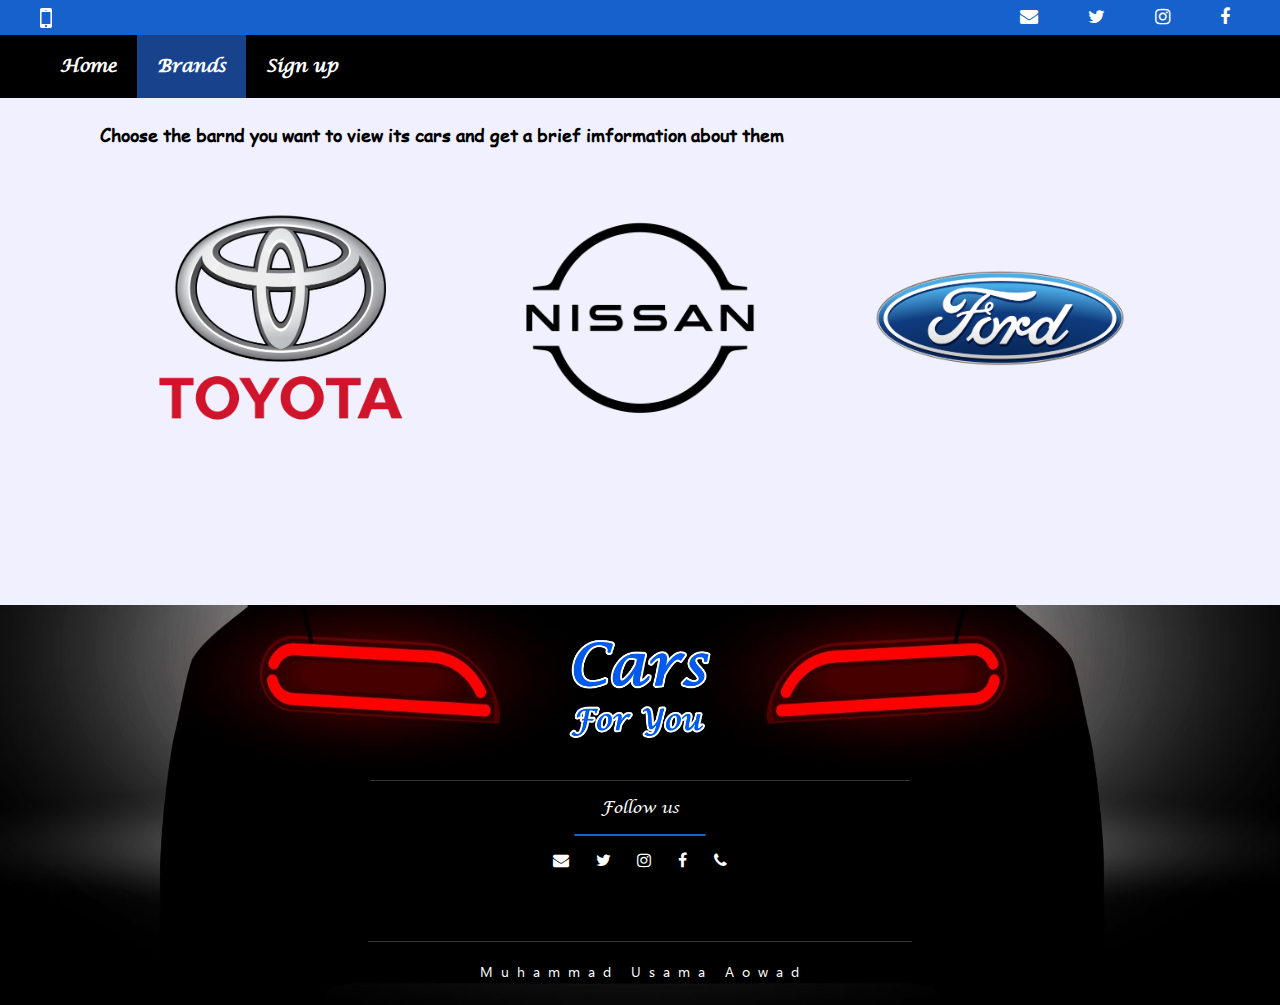
<file: HTML/Brand.html>
<!DOCTYPE html>
<html>
    <head>
        <title>Brands</title>
        <link rel="stylesheet" href="../CSS/Barnd.css">
        <link rel="stylesheet" href="https://cdnjs.cloudflare.com/ajax/libs/font-awesome/4.7.0/css/font-awesome.min.css">
        <link rel="icon" type="image/x-icon" href="../Images/cars 4 u.png">
    </head>
    <body>
        <header>
            <ul class="nav" id="first">
                <li><a href="mailto:mohammad.usama2002@gmail.com" target="_blank"><i class="fa fa-envelope"></i></a></li>
                <li><a href="https://twitter.com/ImmohammadUsama" target="_blank"><i class="fa fa-twitter"></i></a></li>
                <li><a href="https://www.instagram.com/muhammad_usama176/" target="_blank"><i class="fa fa-instagram"></i></a></li>
                <li><a href="https://web.facebook.com/mohammad.usama17/" target="_blank"><i class="fa fa-facebook"></i></a></li>
            </ul>
            <ul id="phone">
                <li id="phone1"><i class="fa fa-mobile" onclick="mobile(), display()"></i></li>
                <li id="phone2"><i class="fa fa-mobile" onclick="mobile(), display()"></i></li>
                <li id="num">01146003098</li>
            </ul>
            <ul class="nav" id="sec">
                <li><a href="../index.html">Home</a></li>
                <li class="active">Brands</li>
                <li><a href="Sign up.html">Sign up</a></li>
            </ul>
        </header>
        <p id="intro">Choose the barnd you want to view its cars and get a brief imformation about them</p>
        <div id="brands">
            <a href="Toyota.html"><img src="../Images/Toyota/Logo.png" id="toyota" alt="Toyota" class="logo"></a>
            <a href="Nissan.html"><img src="../Images/Nissan/Logo.png" id="nissan" alt="Nissan" class="logo"></a>
            <a href="Ford.html"><img src="../Images/Ford/Logo.png" id="ford" alt="Ford" class="logo"></a>
        </div>

        <footer id="footer">
            <img src="../Images/Footer.jpg" id="footer_img">
            <div id="inner_footer">
                <div id="parent">
                    <div id="logo">
                        <a href="../index.html"><img src="../Images/cars 4 u.png" id="car4u"></a>
                    </div>
                    <div id="footer_content">
                        <p id="follow">Follow us</p>
                        <div id="line"></div>
                        <ul id="ul_social">
                            <li><a href="mailto:mohammad.usama2002@gmail.com" target="_blank"><i class="fa fa-envelope"></i></a></li>
                            <li><a href="https://twitter.com/ImmohammadUsama" target="_blank"><i class="fa fa-twitter"></i></a></li>
                            <li><a href="https://www.instagram.com/muhammad_usama176/" target="_blank"><i class="fa fa-instagram"></i></a></li>
                            <li><a href="https://web.facebook.com/mohammad.usama17/" target="_blank"><i class="fa fa-facebook"></i></a></li>
                            <li id="phone3"><i class="fa fa-phone" onclick="mobile2(), display2()"></i></li>
                        </ul>
                        <p id="num2">01146003098</p>
                    </div>
                </div>
                <div id="my_name_div">
                    <pre id="my_name">M  u  h  a  m  m  a  d     U  s  a  m  a     A  o  w  a  d</pre>
                </div>
            </div>
        </footer>
        <script src="../JavaScript/Brand.js"></script>
    </body>
</html>
</file>
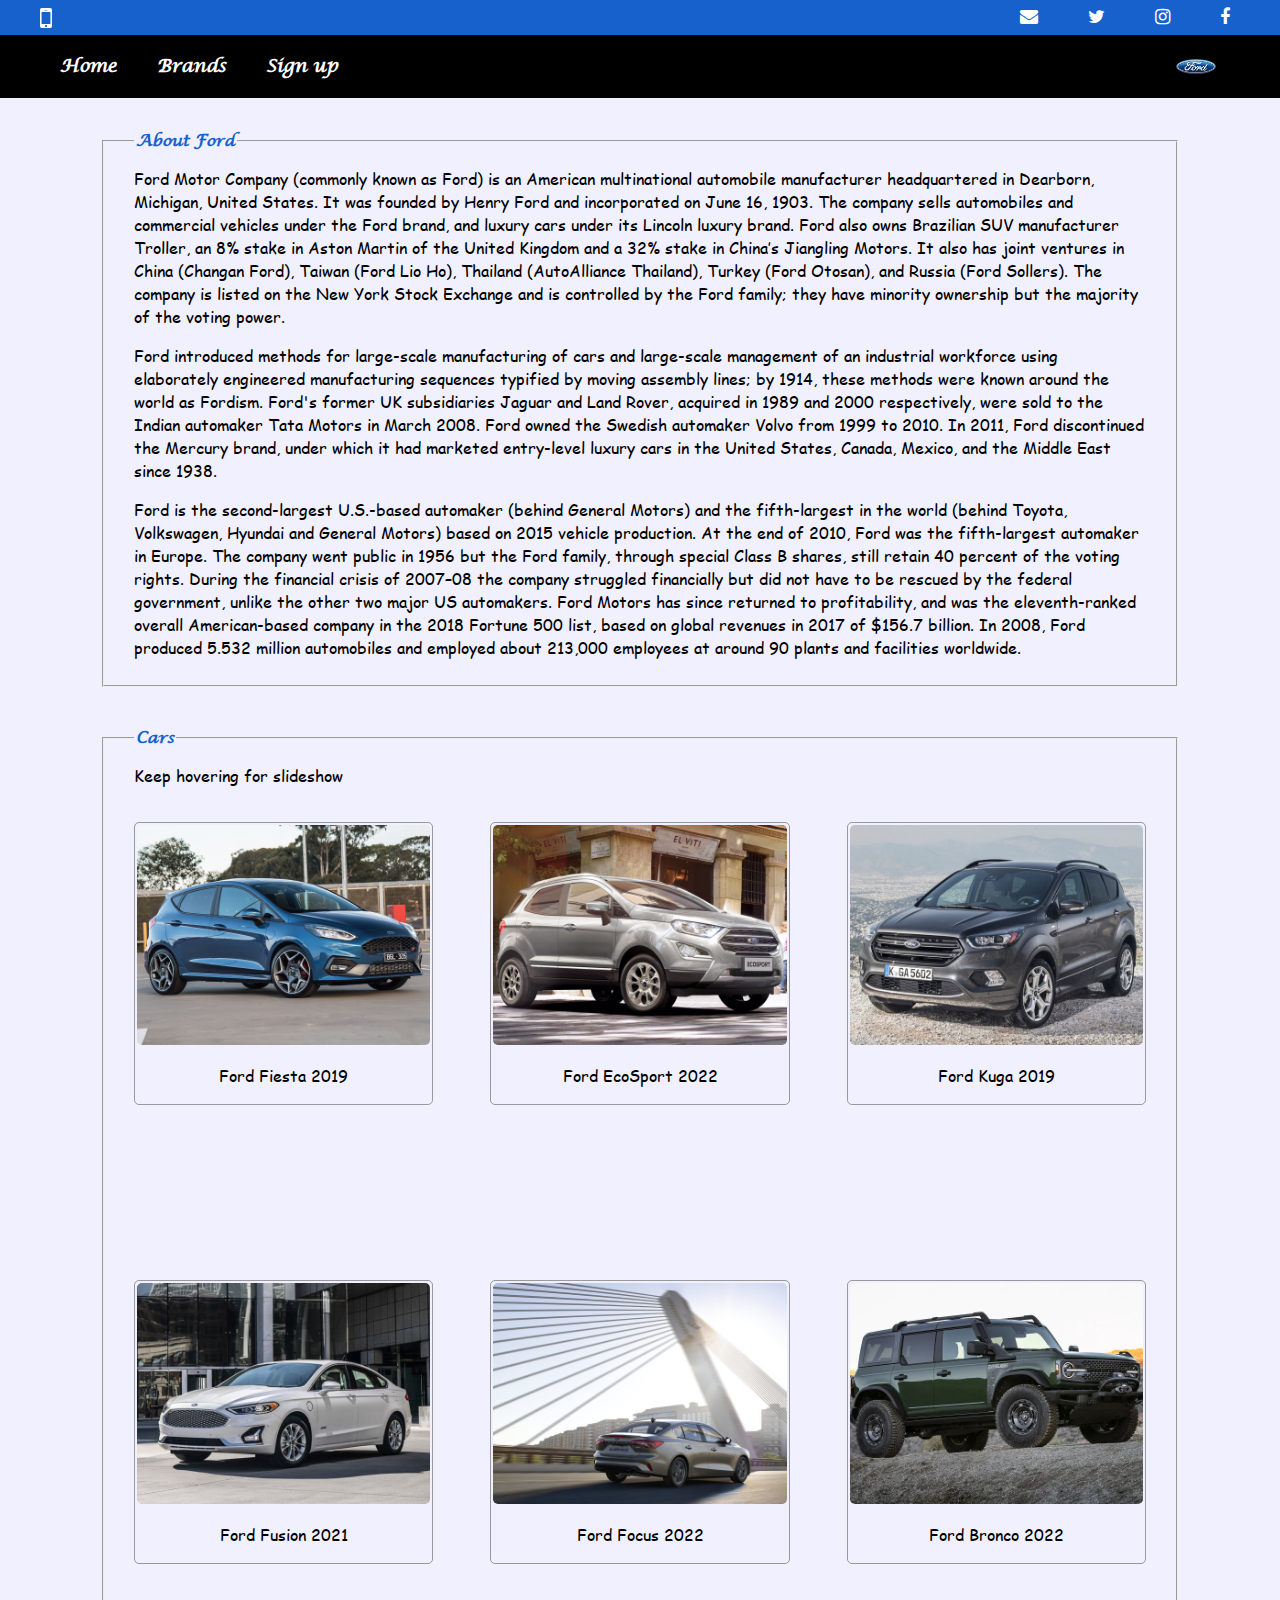
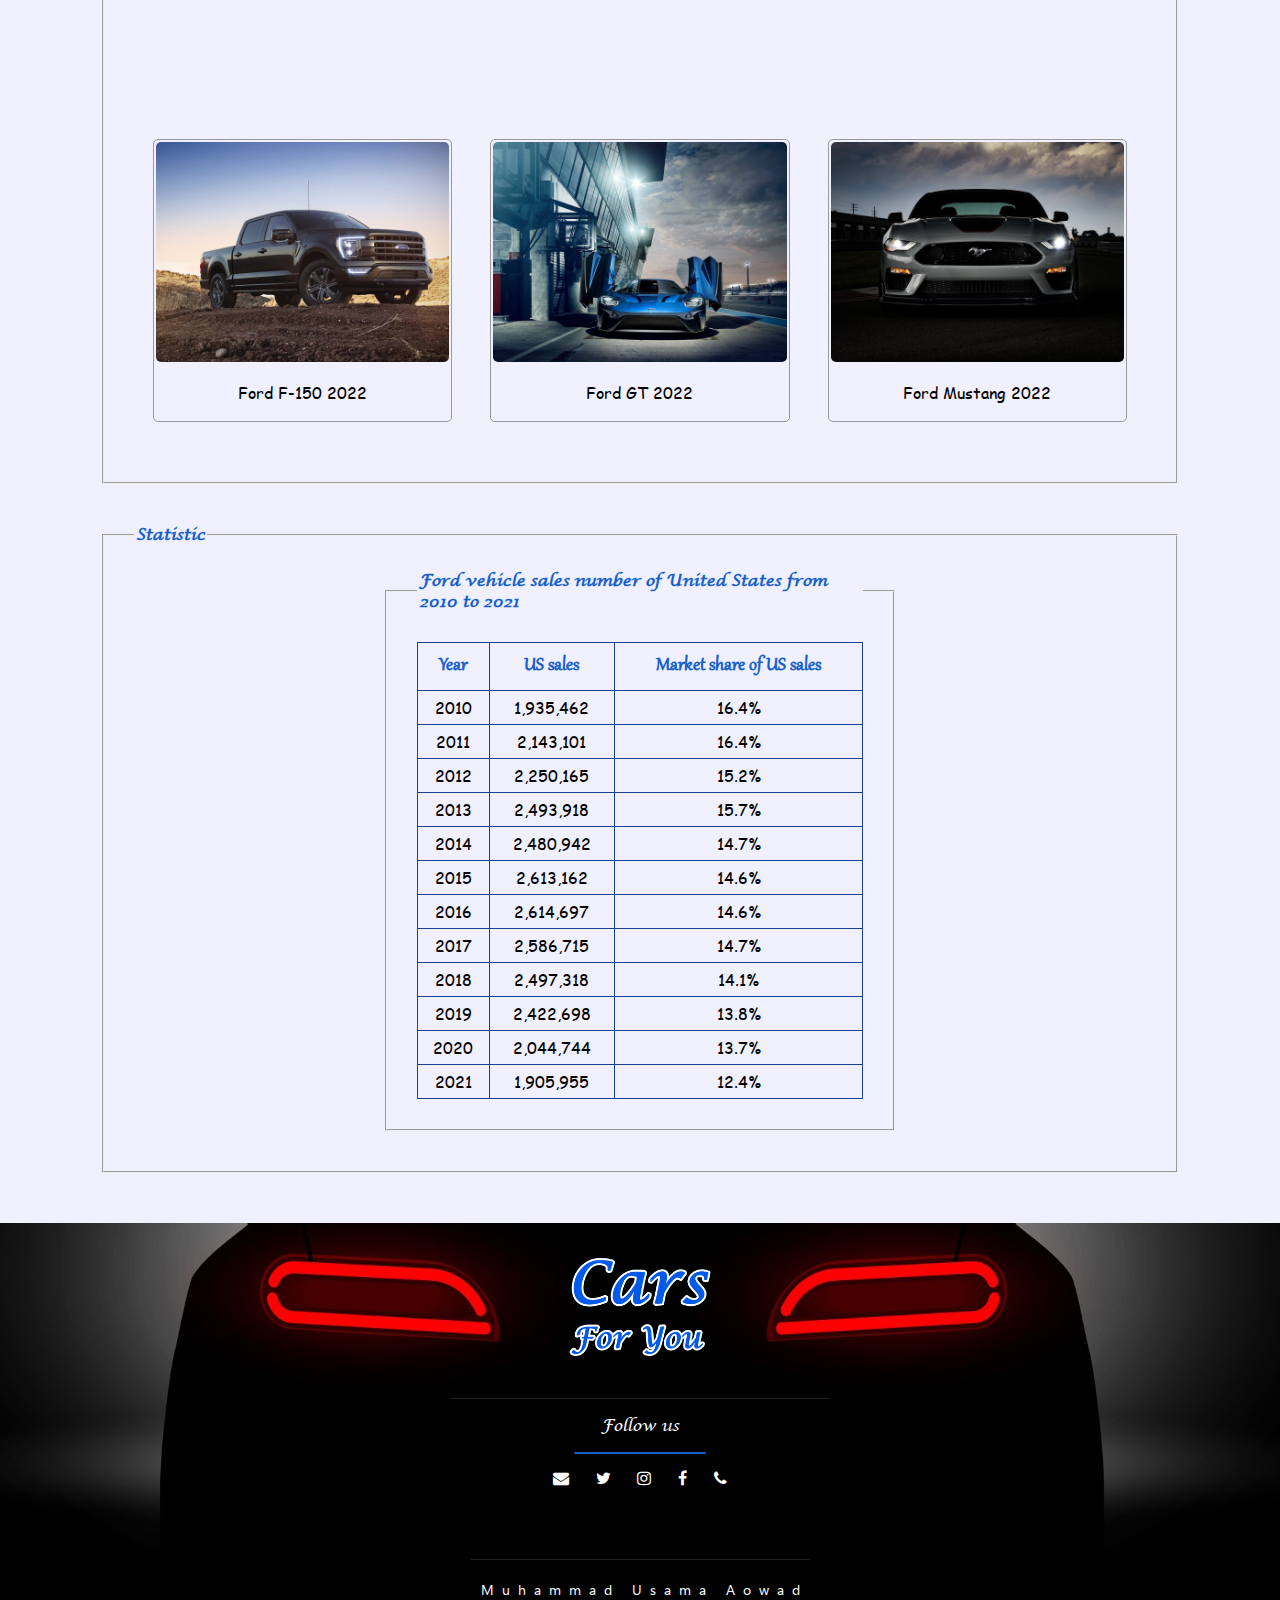
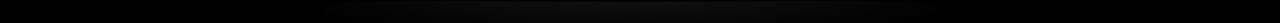
<file: HTML/Ford.html>
<!DOCTYPE html>
<html>
    <head>
        <title>Ford</title>
        <link rel="stylesheet" href="../CSS/Ford.css">
        <link rel="stylesheet" href="https://cdnjs.cloudflare.com/ajax/libs/font-awesome/4.7.0/css/font-awesome.min.css">
        <link rel="icon" type="image/x-icon" href="../Images/cars 4 u.png">
    </head>
    <body>
        <header>
            <ul class="nav" id="first">
                <li><a href="mailto:mohammad.usama2002@gmail.com" target="_blank"><i class="fa fa-envelope"></i></a></li>
                <li><a href="https://twitter.com/ImmohammadUsama" target="_blank"><i class="fa fa-twitter"></i></a></li>
                <li><a href="https://www.instagram.com/muhammad_usama176/" target="_blank"><i class="fa fa-instagram"></i></a></li>
                <li><a href="https://web.facebook.com/mohammad.usama17/" target="_blank"><i class="fa fa-facebook"></i></a></li>
            </ul>
            <ul id="phone">
                <li id="phone1"><i class="fa fa-mobile" onclick="mobile(), display()"></i></li>
                <li id="phone2"><i class="fa fa-mobile" onclick="mobile(), display()"></i></li>
                <li id="num">01146003098</li>
            </ul>
            <ul class="nav" id="sec">
                <li><a href="../index.html">Home</a></li>
                <li><a href="Brand.html">Brands</a></li>
                <li><a href="Sign up.html">Sign up</a></li>
                <li id="logoli"><img id="logo" src="../Images/Ford/Logo.png"></li>
            </ul>
        </header>
        
        <fieldset>
            <legend>About Ford</legend>
            <p class="content">
                Ford Motor Company (commonly known as Ford) is an American multinational automobile manufacturer headquartered in Dearborn, 
                Michigan, United States. It was founded by Henry Ford and incorporated on June 16, 1903. 
                The company sells automobiles and commercial vehicles under the Ford brand, and luxury 
                cars under its Lincoln luxury brand. Ford also owns Brazilian SUV manufacturer Troller, 
                an 8% stake in Aston Martin of the United Kingdom and a 32% stake in China’s Jiangling Motors. 
                It also has joint ventures in China (Changan Ford), Taiwan (Ford Lio Ho), Thailand (AutoAlliance Thailand), 
                Turkey (Ford Otosan), and Russia (Ford Sollers). The company is listed on the New York Stock Exchange 
                and is controlled by the Ford family; they have minority ownership but the majority of the voting power.
            </p>
            <p class="content">
                Ford introduced methods for large-scale manufacturing of cars and large-scale management of an industrial workforce 
                using elaborately engineered manufacturing sequences typified by moving assembly lines; by 1914, these methods were 
                known around the world as Fordism. Ford's former UK subsidiaries Jaguar and Land Rover, acquired in 1989 and 2000 
                respectively, were sold to the Indian automaker Tata Motors in March 2008. Ford owned the Swedish automaker Volvo 
                from 1999 to 2010. In 2011, Ford discontinued the Mercury brand, under which it had marketed entry-level luxury 
                cars in the United States, Canada, Mexico, and the Middle East since 1938.

            </p>
            <p class="content">
                Ford is the second-largest U.S.-based automaker (behind General Motors) and the fifth-largest in the world 
                (behind Toyota, Volkswagen, Hyundai and General Motors) based on 2015 vehicle production. At the end of 2010, 
                Ford was the fifth-largest automaker in Europe. The company went public in 1956 but the Ford family, 
                through special Class B shares, still retain 40 percent of the voting rights. During the financial 
                crisis of 2007–08 the company struggled financially but did not have to be rescued by the federal government, 
                unlike the other two major US automakers. Ford Motors has since returned to profitability, 
                and was the eleventh-ranked overall American-based company in the 2018 Fortune 500 list, based on global 
                revenues in 2017 of $156.7 billion. In 2008, Ford produced 5.532 million automobiles and employed 
                about 213,000 employees at around 90 plants and facilities worldwide.

            </p>
        </fieldset>
        <fieldset>
            <legend>Cars</legend>
            <p id="inst" class="content">Keep hovering for slideshow<br><span id="touch_screen" class="content">If touch screen, touch for slideshow</span></p>
            <div id="all">
                <div id="first_row">
                    <div id="fiesta" class="slideShow" onmouseenter="showSlides(0)" onmouseleave="showSlides_off()">
                        <div id="active" class="fiesta fade">
                            <img src="../Images/Ford/Fiesta/Fiesta 1.jpg" alt="Fiesta" class="img">
                            <div class="caption">Ford Fiesta 2019</div>
                        </div>
                        <div class="fiesta fade">
                            <img src="../Images/Ford/Fiesta/Fiesta 2.jpg" alt="Fiesta" class="img">
                            <div class="caption">Engin is 3 cylinder, 99 hp, 1000 CC, 170 N.m</div>
                        </div>
                        <div class="fiesta fade">
                            <img src="../Images/Ford/Fiesta/Fiesta 3.jpg" alt="Fiesta" class="img">
                            <div class="caption">Acceleration from 0:100 Km/h in 12.8 s</div>
                        </div>
                        <div class="fiesta fade">
                            <img src="../Images/Ford/Fiesta/Fiesta 4.jpg" alt="Fiesta" class="img">
                            <div class="caption">Top speed is 177 Km/h</div>
                        </div>
                        <div class="fiesta fade">
                            <img src="../Images/Ford/Fiesta/Fiesta 5.jpg" alt="Fiesta" class="img">
                            <div class="caption">Price starts from 18,500 $</div>
                        </div>
                    </div>

                    <div id="ecoSport" class="slideShow" onmouseenter="showSlides(1)" onmouseleave="showSlides_off()">
                        <div id="active" class="ecoSport fade">
                            <img src="../Images/Ford/EcoSport/EcoSport 1.jpg" alt="EcoSport" class="img">
                            <div class="caption">Ford EcoSport 2022</div>
                        </div>
                        <div class="ecoSport fade">
                            <img src="../Images/Ford/EcoSport/EcoSport 2.jpg" alt="EcoSport" class="img">
                            <div class="caption">Engin is 3 cylinder, 123 hp, 1000 CC, 170 N.m</div>
                        </div>
                        <div class="ecoSport fade">
                            <img src="../Images/Ford/EcoSport/EcoSport 3.jpg" alt="EcoSport" class="img">
                            <div class="caption">Acceleration from 0:100 Km/h in 11.6 s</div>
                        </div>
                        <div class="ecoSport fade">
                            <img src="../Images/Ford/EcoSport/EcoSport 4.jpg" alt="EcoSport" class="img">
                            <div class="caption">Top speed is 180 Km/h</div>
                        </div>
                        <div class="ecoSport fade">
                            <img src="../Images/Ford/EcoSport/EcoSport 5.jpg" alt="EcoSport" class="img">
                            <div class="caption">Price starts from 17,575 $</div>
                        </div>
                    </div>

                    <div id="kuga" class="slideShow" onmouseenter="showSlides(2)" onmouseleave="showSlides_off()">
                        <div id="active" class="kuga fade">
                            <img src="../Images/Ford/Kuga/Kuga 1.jpg" alt="Kuga" class="img">
                            <div class="caption">Ford Kuga 2019</div>
                        </div>
                        <div class="kuga fade">
                            <img src="../Images/Ford/Kuga/Kuga 2.jpg" alt="Kuga" class="img">
                            <div class="caption">Engin is 4 cylinder, 180 hp, 1500 CC, 240 N.m</div>
                        </div>
                        <div class="kuga fade">
                            <img src="../Images/Ford/Kuga/Kuga 3.jpg" alt="Kuga" class="img">
                            <div class="caption">Acceleration from 0:100 Km/h in 10.1 s</div>
                        </div>
                        <div class="kuga fade">
                            <img src="../Images/Ford/Kuga/Kuga 4.jpg" alt="Kuga" class="img">
                            <div class="caption">Top speed is 180 Km/h</div>
                        </div>
                        <div class="kuga fade">
                            <img src="../Images/Ford/Kuga/Kuga 5.jpg" alt="Kuga" class="img">
                            <div class="caption">Price starts from 26,000 $</div>
                        </div>
                    </div>
                </div>


                <div id="sec_row">
                    <div id="fusion" class="slideShow" onmouseenter="showSlides(3)" onmouseleave="showSlides_off()">
                        <div id="active" class="fusion fade">
                            <img src="../Images/Ford/Fusion/Fusion 1.jpg" alt="Fusion" class="img">
                            <div class="caption">Ford Fusion 2021</div>
                        </div>
                        <div class="fusion fade">
                            <img src="../Images/Ford/Fusion/Fusion 2.jpg" alt="Fusion" class="img">
                            <div class="caption">Engin is 4 cylinder, 240 hp, 2000 CC, 340 N.m</div>
                        </div>
                        <div class="fusion fade">
                            <img src="../Images/Ford/Fusion/Fusion 3.jpg" alt="Fusion" class="img">
                            <div class="caption">Acceleration from 0:100 Km/h in 9.1 s</div>
                        </div>
                        <div class="fusion fade">
                            <img src="../Images/Ford/Fusion/Fusion 4.jpg" alt="Fusion" class="img">
                            <div class="caption">Top speed is 218 Km/h</div>
                        </div>
                        <div class="fusion fade">
                            <img src="../Images/Ford/Fusion/Fusion 5.jpg" alt="Fusion" class="img">
                            <div class="caption">Price starts from 31,350 $</div>
                        </div>
                    </div>

                    <div id="focus" class="slideShow" onmouseenter="showSlides(4)" onmouseleave="showSlides_off()">
                        <div id="active" class="focus fade">
                            <img src="../Images/Ford/Focus/Focus 1.jpg" alt="Focus" class="img">
                            <div class="caption">Ford Focus 2022</div>
                        </div>
                        <div class="focus fade">
                            <img src="../Images/Ford/Focus/Focus 2.jpg" alt="Focus" class="img">
                            <div class="caption">Engin is 3 cylinder, 120 hp, 1500 CC, 151 N.m</div>
                        </div>
                        <div class="focus fade">
                            <img src="../Images/Ford/Focus/Focus 3.jpg" alt="Focus" class="img">
                            <div class="caption">Acceleration from 0:100 Km/h in 11.6 s</div>
                        </div>
                        <div class="focus fade">
                            <img src="../Images/Ford/Focus/Focus 4.jpg" alt="Focus" class="img">
                            <div class="caption">Top speed is 193 Km/h</div>
                        </div>
                        <div class="focus fade">
                            <img src="../Images/Ford/Focus/Focus 5.jpg" alt="Focus" class="img">
                            <div class="caption">Price starts from 24,325 $</div>
                        </div>
                    </div>

                    <div id="bronco" class="slideShow" onmouseenter="showSlides(5)" onmouseleave="showSlides_off()">
                        <div id="active" class="bronco fade">
                            <img src="../Images/Ford/Bronco/Bronco 1.jpg" alt="Bronco" class="img">
                            <div class="caption">Ford Bronco 2022</div>
                        </div>
                        <div class="bronco fade">
                            <img src="../Images/Ford/Bronco/Bronco 2.jpg" alt="Bronco" class="img">
                            <div class="caption">Engin is 4 cylinder, 300 hp, 2300 CC, 440 N.m</div>
                        </div>
                        <div class="bronco fade">
                            <img src="../Images/Ford/Bronco/Bronco 3.jpg" alt="Bronco" class="img">
                            <div class="caption">Acceleration from 0:100 Km/h in 5.8 s</div>
                        </div>
                        <div class="bronco fade">
                            <img src="../Images/Ford/Bronco/Bronco 4.jpg" alt="Bronco" class="img">
                            <div class="caption">Top speed is 197 Km/h</div>
                        </div>
                        <div class="bronco fade">
                            <img src="../Images/Ford/Bronco/Bronco 5.jpg" alt="Bronco" class="img">
                            <div class="caption">Price starts from 30,800 $ (Not available in Egypt)</div>
                        </div>
                    </div>
                </div>


                <div id="third_row">
                    <div id="f-150" class="slideShow" onmouseenter="showSlides2(0)" onmouseleave="showSlides_off2()">
                        <div id="active" class="f-150 fade">
                            <img src="../Images/Ford/F-150/F-150 1.jpg" alt="F-150" class="img">
                            <div class="caption">Ford F-150 2022</div>
                        </div>
                        <div class="f-150 fade">
                            <img src="../Images/Ford/F-150/F-150 2.jpg" alt="F-150" class="img">
                            <div class="caption">Engin is 6 cylinder, 290 hp, 3300 CC, 360 N.m</div>
                        </div>
                        <div class="f-150 fade">
                            <img src="../Images/Ford/F-150/F-150 3.jpg" alt="F-150" class="img">
                            <div class="caption">Acceleration from 0:100 Km/h in 6.3 s</div>
                        </div>
                        <div class="f-150 fade">
                            <img src="../Images/Ford/F-150/F-150 4.jpg" alt="F-150" class="img">
                            <div class="caption">Top speed is 175 Km/h</div>
                        </div>
                        <div class="f-150 fade">
                            <img src="../Images/Ford/F-150/F-150 5.jpg" alt="F-150" class="img">
                            <div class="caption">Price starts from 30,495 $ (Not available in Egypt)</div>
                        </div>
                    </div>

                    <div id="gt" class="slideShow" onmouseenter="showSlides2(1)" onmouseleave="showSlides_off2()">
                        <div id="active" class="gt fade">
                            <img src="../Images/Ford/GT/GT 1.jpg" alt="GT" class="img">
                            <div class="caption">Ford GT 2022</div>
                        </div>
                        <div class="gt fade">
                            <img src="../Images/Ford/GT/GT 2.jpg" alt="GT" class="img">
                            <div class="caption">Engin is 6 cylinder, 660 hp, 3500 CC, 746 N.m</div>
                        </div>
                        <div class="gt fade">
                            <img src="../Images/Ford/GT/GT 3.jpg" alt="GT" class="img">
                            <div class="caption">Acceleration from 0:100 Km/h in 3.2 s</div>
                        </div>
                        <div class="gt fade">
                            <img src="../Images/Ford/GT/GT 4.jpg" alt="GT" class="img">
                            <div class="caption">Top speed is 348 Km/h</div>
                        </div>
                        <div class="gt fade">
                            <img src="../Images/Ford/GT/GT 5.jpg" alt="GT" class="img">
                            <div class="caption">Price starts from 500,150 $ (Not available in Egypt)</div>
                        </div>
                    </div>

                    <div id="mustang" class="slideShow" onmouseenter="showSlides2(2)" onmouseleave="showSlides_off2()">
                        <div id="active" class="mustang fade">
                            <img src="../Images/Ford/Mustang/Mustang 1.jpg" alt="Mustang" class="img">
                            <div class="caption">Ford Mustang 2022</div>
                        </div>
                        <div class="mustang fade">
                            <img src="../Images/Ford/Mustang/Mustang 2.jpg" alt="Mustang" class="img">
                            <div class="caption">Engin is 4 cylinder, 310 hp, 2300 CC, 475 N.m</div>
                        </div>
                        <div class="mustang fade">
                            <img src="../Images/Ford/Mustang/Mustang 3.jpg" alt="Mustang" class="img">
                            <div class="caption">Acceleration from 0:100 Km/h in 5.3 s</div>
                        </div>
                        <div class="mustang fade">
                            <img src="../Images/Ford/Mustang/Mustang 4.jpg" alt="Mustang" class="img">
                            <div class="caption">Top speed is 265 Km/h</div>
                        </div>
                        <div class="mustang fade">
                            <img src="../Images/Ford/Mustang/Mustang 5.jpg" alt="Mustang" class="img">
                            <div class="caption">Price starts from 27,205 $ (Not available in Egypt)</div>
                        </div>
                    </div>
                </div>
            </div>
        </fieldset>
        <fieldset id="table_parent">
            <legend>Statistic</legend>
            <div id="table">
                <fieldset class="table">
                    <legend>Ford vehicle sales number of United States from 2010 to 2021</legend>
                    <table>
                        <tr>
                            <th>Year</th>
                            <th>US sales</th>
                            <th>Market share of US sales</th>
                        </tr>
                        <tr>
                            <td>2010</td>
                            <td>1,935,462</td>
                            <td>16.4%</td>
                        </tr>
                        <tr>
                            <td>2011</td>
                            <td>2,143,101</td>
                            <td>16.4%</td>
                        </tr>
                        <tr>
                            <td>2012</td>
                            <td>2,250,165</td>
                            <td>15.2%</td>
                        </tr>
                        <tr>
                            <td>2013</td>
                            <td>2,493,918</td>
                            <td>15.7%</td>
                        </tr>
                        <tr>
                            <td>2014</td>
                            <td>2,480,942</td>
                            <td>14.7%</td>
                        </tr>
                        <tr>
                            <td>2015</td>
                            <td>2,613,162</td>
                            <td>14.6%</td>
                        </tr>
                        
                        <tr>
                            <td>2016</td>
                            <td>2,614,697</td>
                            <td>14.6%</td>
                        </tr>
                        <tr>
                        <tr>
                            <td>2017</td>
                            <td>2,586,715</td>
                            <td>14.7%</td>
                        </tr>
                            <td>2018</td>
                            <td>2,497,318</td>
                            <td>14.1%</td>
                        </tr>
                        <tr>
                            <td>2019</td>
                            <td>2,422,698</td>
                            <td>13.8%</td>
                        </tr>
                        <tr>
                            <td>2020</td>
                            <td>2,044,744</td>
                            <td>13.7%</td>
                        </tr>
                        <tr>
                            <td>2021</td>
                            <td>1,905,955</td>
                            <td>12.4%</td>
                        </tr>
                    </table>
                </fieldset>
            </div>
        </fieldset>

        <footer id="footer">
            <img src="../Images/Footer.jpg" id="footer_img">
            <div id="inner_footer">
                <div id="parent">
                    <div id="logo2">
                        <a href="../index.html"><img src="../Images/cars 4 u.png" id="car4u"></a>
                    </div>
                    <div id="footer_content">
                        <p id="follow">Follow us</p>
                        <div id="line"></div>
                        <ul id="ul_social">
                            <li><a href="mailto:mohammad.usama2002@gmail.com" target="_blank"><i class="fa fa-envelope"></i></a></li>
                            <li><a href="https://twitter.com/ImmohammadUsama" target="_blank"><i class="fa fa-twitter"></i></a></li>
                            <li><a href="https://www.instagram.com/muhammad_usama176/" target="_blank"><i class="fa fa-instagram"></i></a></li>
                            <li><a href="https://web.facebook.com/mohammad.usama17/" target="_blank"><i class="fa fa-facebook"></i></a></li>
                            <li id="phone3"><i class="fa fa-phone" onclick="mobile2(), display2()"></i></li>
                        </ul>
                        <p id="num2">01146003098</p>
                    </div>
                </div>
                <div id="my_name_div">
                    <pre id="my_name">M  u  h  a  m  m  a  d     U  s  a  m  a     A  o  w  a  d</pre>
                </div>
            </div>
        </footer>
        <script src="../JavaScript/Ford.js"></script>
    </body>
</html>
</file>
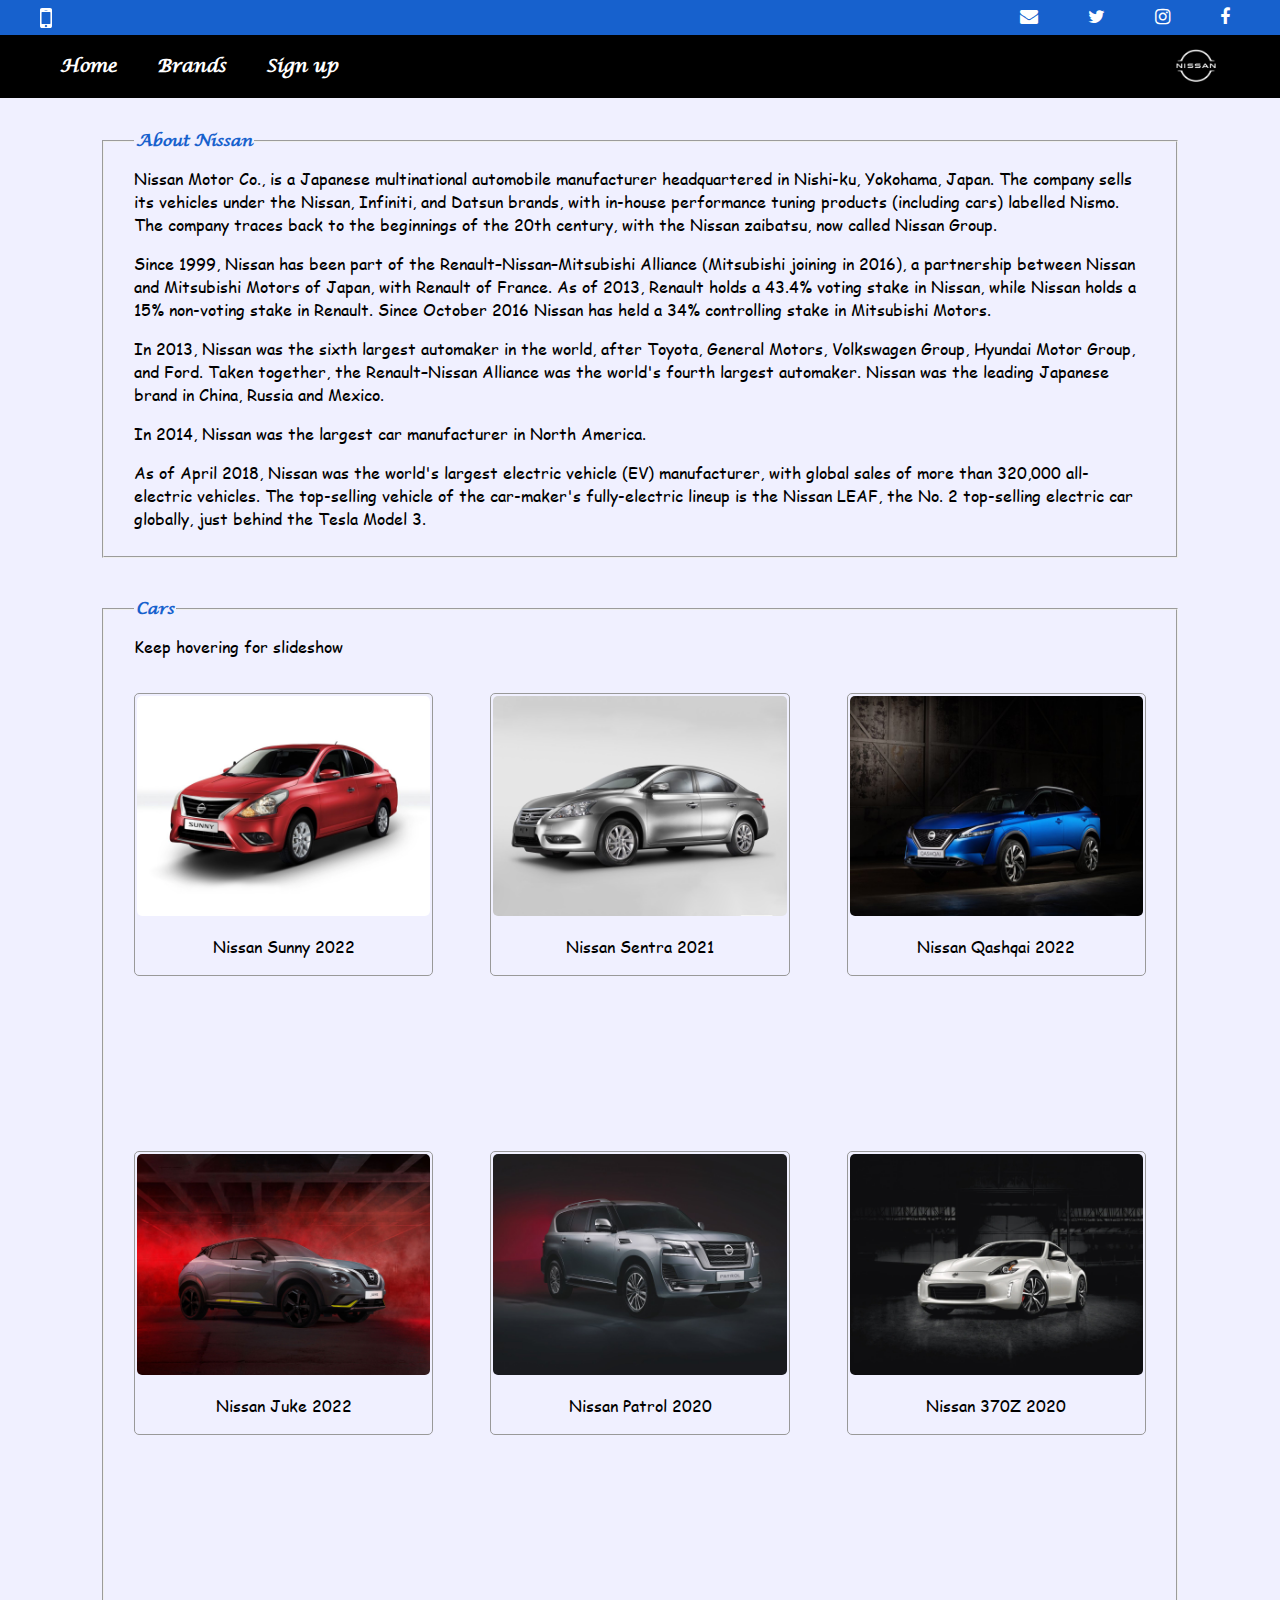
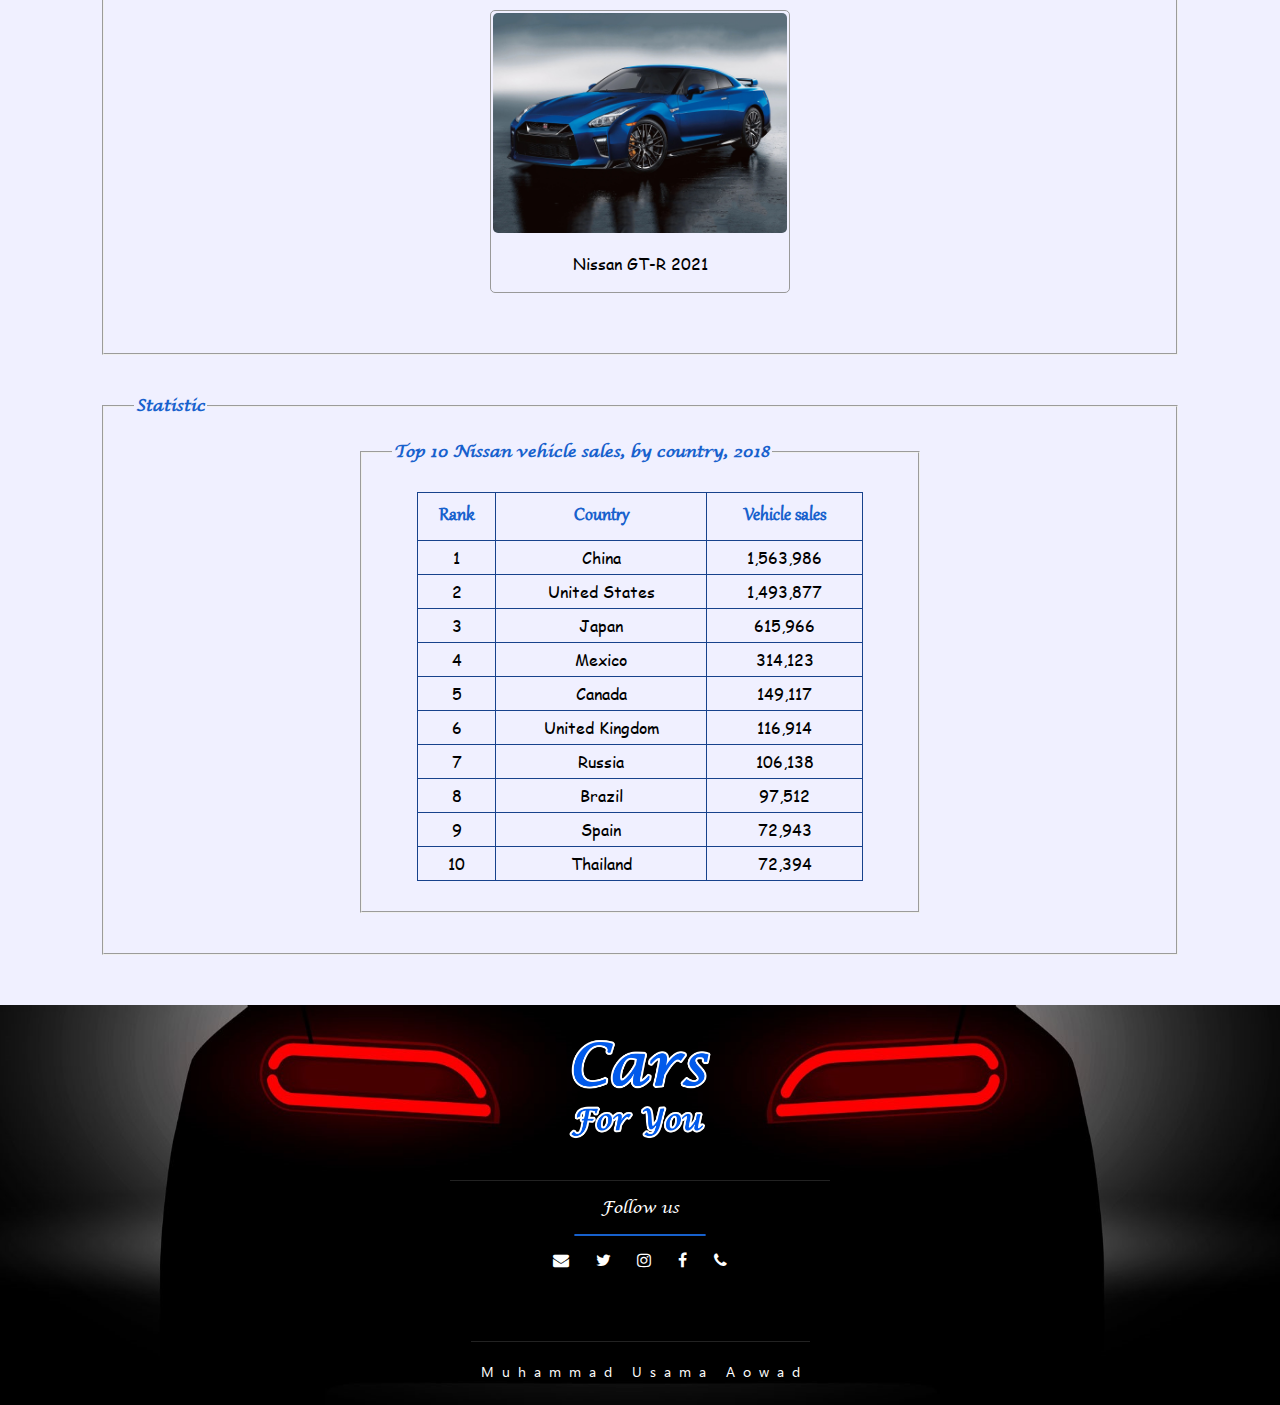
<file: HTML/Nissan.html>
<!DOCTYPE html>
<html>
    <head>
        <title>Nissan</title>
        <link rel="stylesheet" href="../CSS/Nissan.css">
        <link rel="stylesheet" href="https://cdnjs.cloudflare.com/ajax/libs/font-awesome/4.7.0/css/font-awesome.min.css">
        <link rel="icon" type="image/x-icon" href="../Images/cars 4 u.png">
    </head>
    <body>
        <header>
            <ul class="nav" id="first">
                <li><a href="mailto:mohammad.usama2002@gmail.com" target="_blank"><i class="fa fa-envelope"></i></a></li>
                <li><a href="https://twitter.com/ImmohammadUsama" target="_blank"><i class="fa fa-twitter"></i></a></li>
                <li><a href="https://www.instagram.com/muhammad_usama176/" target="_blank"><i class="fa fa-instagram"></i></a></li>
                <li><a href="https://web.facebook.com/mohammad.usama17/" target="_blank"><i class="fa fa-facebook"></i></a></li>
            </ul>
            <ul id="phone">
                <li id="phone1"><i class="fa fa-mobile" onclick="mobile(), display()"></i></li>
                <li id="phone2"><i class="fa fa-mobile" onclick="mobile(), display()"></i></li>
                <li id="num">01146003098</li>
            </ul>
            <ul class="nav" id="sec">
                <li><a href="../index.html">Home</a></li>
                <li><a href="Brand.html">Brands</a></li>
                <li><a href="Sign up.html">Sign up</a></li>
                <li id="logoli"><img id="logo" src="../Images/Nissan/Logo white.png"></li>
            </ul>
        </header>
        
        <fieldset>
            <legend>About Nissan</legend>
            <p class="content">
                Nissan Motor Co., is a Japanese multinational automobile manufacturer headquartered in Nishi-ku, Yokohama, Japan. 
                The company sells its vehicles under the Nissan, Infiniti, and Datsun brands, with in-house performance tuning 
                products (including cars) labelled Nismo. The company traces back to the beginnings of the 20th century, with 
                the Nissan zaibatsu, now called Nissan Group.
            </p>
            <p class="content">
                Since 1999, Nissan has been part of the Renault–Nissan–Mitsubishi Alliance (Mitsubishi joining in 2016), 
                a partnership between Nissan and Mitsubishi Motors of Japan, with Renault of France. As of 2013, Renault 
                holds a 43.4% voting stake in Nissan, while Nissan holds a 15% non-voting stake in Renault. Since October 
                2016 Nissan has held a 34% controlling stake in Mitsubishi Motors.
            </p>
            <p class="content">
                In 2013, Nissan was the sixth largest automaker in the world, after Toyota, 
                General Motors, Volkswagen Group, Hyundai Motor Group, and Ford. Taken together, 
                the Renault–Nissan Alliance was the world's fourth largest automaker.
                Nissan was the leading Japanese brand in China, Russia and Mexico.
            </p>
            <p class="content">
                In 2014, Nissan was the largest car manufacturer in North America.
            </p>
            <p class="content">
                As of April 2018, Nissan was the world's largest electric vehicle (EV) manufacturer, 
                with global sales of more than 320,000 all-electric vehicles. The top-selling vehicle 
                of the car-maker's fully-electric lineup is the Nissan LEAF, the No. 2 top-selling electric 
                car globally, just behind the Tesla Model 3.
            </p>
        </fieldset>
        <fieldset>
            <legend>Cars</legend>
            <p id="inst" class="content">Keep hovering for slideshow<br><span id="touch_screen" class="content">If touch screen, touch for slideshow</span></p>
            <div id="all">
                <div id="first_row">
                    <div id="sunny" class="slideShow" onmouseenter="showSlides(0)" onmouseleave="showSlides_off()">
                        <div id="active" class="sunny fade">
                            <img src="../Images/Nissan/Sunny/Sunny 1.jpg" alt="Sunny" class="img">
                            <div class="caption">Nissan Sunny 2022</div>
                        </div>
                        <div class="sunny fade">
                            <img src="../Images/Nissan/Sunny/Sunny 2.jpg" alt="Sunny" class="img">
                            <div class="caption">Engin is 4 cylinder, 108 hp, 1500 CC, 134 N.m</div>
                        </div>
                        <div class="sunny fade">
                            <img src="../Images/Nissan/Sunny/Sunny 3.jpg" alt="Sunny" class="img">
                            <div class="caption">Acceleration from 0:100 Km/h in 15.5 s</div>
                        </div>
                        <div class="sunny fade">
                            <img src="../Images/Nissan/Sunny/Sunny 4.jpg" alt="Sunny" class="img">
                            <div class="caption">Top speed is 178 Km/h</div>
                        </div>
                        <div class="sunny fade">
                            <img src="../Images/Nissan/Sunny/Sunny 5.jpg" alt="Sunny" class="img">
                            <div class="caption">Price starts from 12,900 $</div>
                        </div>
                    </div>

                    <div id="sentra" class="slideShow" onmouseenter="showSlides(1)" onmouseleave="showSlides_off()">
                        <div id="active" class="sentra fade">
                            <img src="../Images/Nissan/Sentra/Sentra 1.jpg" alt="Sentra" class="img">
                            <div class="caption">Nissan Sentra 2021</div>
                        </div>
                        <div class="sentra fade">
                            <img src="../Images/Nissan/Sentra/Sentra 2.jpg" alt="Sentra" class="img">
                            <div class="caption">Engin is 4 cylinder, 118 hp, 1600 CC, 154 N.m</div>
                        </div>
                        <div class="sentra fade">
                            <img src="../Images/Nissan/Sentra/Sentra 3.jpg" alt="Sentra" class="img">
                            <div class="caption">Acceleration from 0:100 Km/h in 10.9 s</div>
                        </div>
                        <div class="sentra fade">
                            <img src="../Images/Nissan/Sentra/Sentra 4.jpg" alt="Sentra" class="img">
                            <div class="caption">Top speed is 180 Km/h</div>
                        </div>
                        <div class="sentra fade">
                            <img src="../Images/Nissan/Sentra/Sentra 5.jpg" alt="Sentra" class="img">
                            <div class="caption">Price starts from 19,100 $</div>
                        </div>
                    </div>

                    <div id="qashqai" class="slideShow" onmouseenter="showSlides(2)" onmouseleave="showSlides_off()">
                        <div id="active" class="qashqai fade">
                            <img src="../Images/Nissan/Qashqai/Qashqai 1.jpg" alt="Qashqai" class="img">
                            <div class="caption">Nissan Qashqai 2022</div>
                        </div>
                        <div class="qashqai fade">
                            <img src="../Images/Nissan/Qashqai/Qashqai 2.jpg" alt="Qashqai" class="img">
                            <div class="caption">Engin is 4 cylinder, 117 hp, 1200 CC, 165 N.m</div>
                        </div>
                        <div class="qashqai fade">
                            <img src="../Images/Nissan/Qashqai/Qashqai 3.jpg" alt="Qashqai" class="img">
                            <div class="caption">Acceleration from 0:100 Km/h in 10.9 s</div>
                        </div>
                        <div class="qashqai fade">
                            <img src="../Images/Nissan/Qashqai/Qashqai 4.jpg" alt="Qashqai" class="img">
                            <div class="caption">Top speed is 185 Km/h</div>
                        </div>
                        <div class="qashqai fade">
                            <img src="../Images/Nissan/Qashqai/Qashqai 5.jpg" alt="Qashqai" class="img">
                            <div class="caption">Price starts from 27,050 $</div>
                        </div>
                    </div>
                </div>


                <div id="sec_row">
                    <div id="juke" class="slideShow" onmouseenter="showSlides(3)" onmouseleave="showSlides_off()">
                        <div id="active" class="juke fade">
                            <img src="../Images/Nissan/Juke/Juke 1.jpg" alt="Juke" class="img">
                            <div class="caption">Nissan Juke 2022</div>
                        </div>
                        <div class="juke fade">
                            <img src="../Images/Nissan/Juke/Juke 2.jpg" alt="Juke" class="img">
                            <div class="caption">Engin is 3 cylinder, 115 hp, 1000 CC, 200 N.m</div>
                        </div>
                        <div class="juke fade">
                            <img src="../Images/Nissan/Juke/Juke 3.jpg" alt="Juke" class="img">
                            <div class="caption">Acceleration from 0:100 Km/h in 11.5 s</div>
                        </div>
                        <div class="juke fade">
                            <img src="../Images/Nissan/Juke/Juke 4.jpg" alt="Juke" class="img">
                            <div class="caption">Top speed is 170 Km/h</div>
                        </div>
                        <div class="juke fade">
                            <img src="../Images/Nissan/Juke/Juke 5.jpg" alt="Juke" class="img">
                            <div class="caption">Price starts from 19,600 $</div>
                        </div>
                    </div>

                    <div id="patrol" class="slideShow" onmouseenter="showSlides(4)" onmouseleave="showSlides_off()">
                        <div id="active" class="patrol fade">
                            <img src="../Images/Nissan/Patrol/Patrol 1.jpg" alt="Patrol" class="img">
                            <div class="caption">Nissan Patrol 2020</div>
                        </div>
                        <div class="patrol fade">
                            <img src="../Images/Nissan/Patrol/Patrol 2.jpg" alt="Patrol" class="img">
                            <div class="caption">Engin is 8 cylinder, 400 hp, 5600 CC, 560 N.m</div>
                        </div>
                        <div class="patrol fade">
                            <img src="../Images/Nissan/Patrol/Patrol 3.jpg" alt="Patrol" class="img">
                            <div class="caption">Acceleration from 0:100 Km/h in 8.1 s</div>
                        </div>
                        <div class="patrol fade">
                            <img src="../Images/Nissan/Patrol/Patrol 4.jpg" alt="Patrol" class="img">
                            <div class="caption">Top speed is 195 Km/h</div>
                        </div>
                        <div class="patrol fade">
                            <img src="../Images/Nissan/Patrol/Patrol 5.jpg" alt="Patrol" class="img">
                            <div class="caption">Price starts from 189,200 $</div>
                        </div>
                    </div>

                    <div id="z370" class="slideShow" onmouseenter="showSlides(5)" onmouseleave="showSlides_off()">
                        <div id="active" class="z370 fade">
                            <img src="../Images/Nissan/370Z/370Z 1.jpg" alt="370Z" class="img">
                            <div class="caption">Nissan 370Z 2020</div>
                        </div>
                        <div class="z370 fade">
                            <img src="../Images/Nissan/370Z/370Z 2.jpg" alt="370Z" class="img">
                            <div class="caption">Engin is 6 cylinder, 332 hp, 3700 CC, 366 N.m</div>
                        </div>
                        <div class="z370 fade">
                            <img src="../Images/Nissan/370Z/370Z 3.jpg" alt="370Z" class="img">
                            <div class="caption">Acceleration from 0:100 Km/h in 5.1 s</div>
                        </div>
                        <div class="z370 fade">
                            <img src="../Images/Nissan/370Z/370Z 4.jpg" alt="370Z" class="img">
                            <div class="caption">Top speed is 250 Km/h</div>
                        </div>
                        <div class="z370 fade">
                            <img src="../Images/Nissan/370Z/370Z 5.jpg" alt="370Z" class="img">
                            <div class="caption">Price starts from 30,100 $ (Not available in Egypt)</div>
                        </div>
                    </div>
                </div>


                <div id="third_row">
                    <div id="gt-r" class="slideShow" onmouseenter="showSlides2()" onmouseleave="showSlides_off2()">
                        <div id="active" class="gt-r fade">
                            <img src="../Images/Nissan/GT-R/GT-R 1.jpg" alt="GT-R" class="img">
                            <div class="caption">Nissan GT-R 2021</div>
                        </div>
                        <div class="gt-r fade">
                            <img src="../Images/Nissan/GT-R/GT-R 2.jpg" alt="GT-R" class="img">
                            <div class="caption">Engin is 6 cylinder, 565 hp, 3800 CC, 633 N.m</div>
                        </div>
                        <div class="gt-r fade">
                            <img src="../Images/Nissan/GT-R/GT-R 3.jpg" alt="GT-R" class="img">
                            <div class="caption">Acceleration from 0:100 Km/h in 2.8 s</div>
                        </div>
                        <div class="gt-r fade">
                            <img src="../Images/Nissan/GT-R/GT-R 4.jpg" alt="GT-R" class="img">
                            <div class="caption">Top speed is 315 Km/h</div>
                        </div>
                        <div class="gt-r fade">
                            <img src="../Images/Nissan/GT-R/GT-R 5.jpg" alt="GT-R" class="img">
                            <div class="caption">Price starts from 113,540 $ (Not available in Egypt)</div>
                        </div>
                    </div>
                </div>
            </div>
        </fieldset>
        <fieldset id="table_parent">
            <legend>Statistic</legend>
            <div id="table">
                <fieldset class="table">
                    <legend>Top 10 Nissan vehicle sales, by country, 2018</legend>
                    <table>
                        <tr>
                            <th>Rank</th>
                            <th>Country</th>
                            <th>Vehicle sales</th>
                        </tr>
                        <tr>
                            <td>1</td>
                            <td>China</td>
                            <td>1,563,986</td>
                        </tr>
                        <tr>
                            <td>2</td>
                            <td>United States</td>
                            <td>1,493,877</td>
                        </tr>
                        <tr>
                            <td>3</td>
                            <td>Japan</td>
                            <td>615,966</td>
                        </tr>
                        <tr>
                            <td>4</td>
                            <td>Mexico</td>
                            <td>314,123</td>
                        </tr>
                        <tr>
                            <td>5</td>
                            <td>Canada</td>
                            <td>149,117</td>
                        </tr>
                        <tr>
                            <td>6</td>
                            <td>United Kingdom</td>
                            <td>116,914</td>
                        </tr>
                        <tr>
                            <td>7</td>
                            <td>Russia</td>
                            <td>106,138</td>
                        </tr>
                        <tr>
                            <td>8</td>
                            <td>Brazil</td>
                            <td>97,512</td>
                        </tr>
                        <tr>
                            <td>9</td>
                            <td>Spain</td>
                            <td>72,943</td>
                        </tr>
                        <tr>
                            <td>10</td>
                            <td>Thailand</td>
                            <td>72,394</td>
                        </tr>
                    </table>
                </fieldset>
            </div>
        </fieldset>

        <footer id="footer">
            <img src="../Images/Footer.jpg" id="footer_img">
            <div id="inner_footer">
                <div id="parent">
                    <div id="logo2">
                        <a href="../index.html"><img src="../Images/cars 4 u.png" id="car4u"></a>
                    </div>
                    <div id="footer_content">
                        <p id="follow">Follow us</p>
                        <div id="line"></div>
                        <ul id="ul_social">
                            <li><a href="mailto:mohammad.usama2002@gmail.com" target="_blank"><i class="fa fa-envelope"></i></a></li>
                            <li><a href="https://twitter.com/ImmohammadUsama" target="_blank"><i class="fa fa-twitter"></i></a></li>
                            <li><a href="https://www.instagram.com/muhammad_usama176/" target="_blank"><i class="fa fa-instagram"></i></a></li>
                            <li><a href="https://web.facebook.com/mohammad.usama17/" target="_blank"><i class="fa fa-facebook"></i></a></li>
                            <li id="phone3"><i class="fa fa-phone" onclick="mobile2(), display2()"></i></li>
                        </ul>
                        <p id="num2">01146003098</p>
                    </div>
                </div>
                <div id="my_name_div">
                    <pre id="my_name">M  u  h  a  m  m  a  d     U  s  a  m  a     A  o  w  a  d</pre>
                </div>
            </div>
    
        <script src="../JavaScript/Nissan.js"></script>
    </bodyl>
</file>
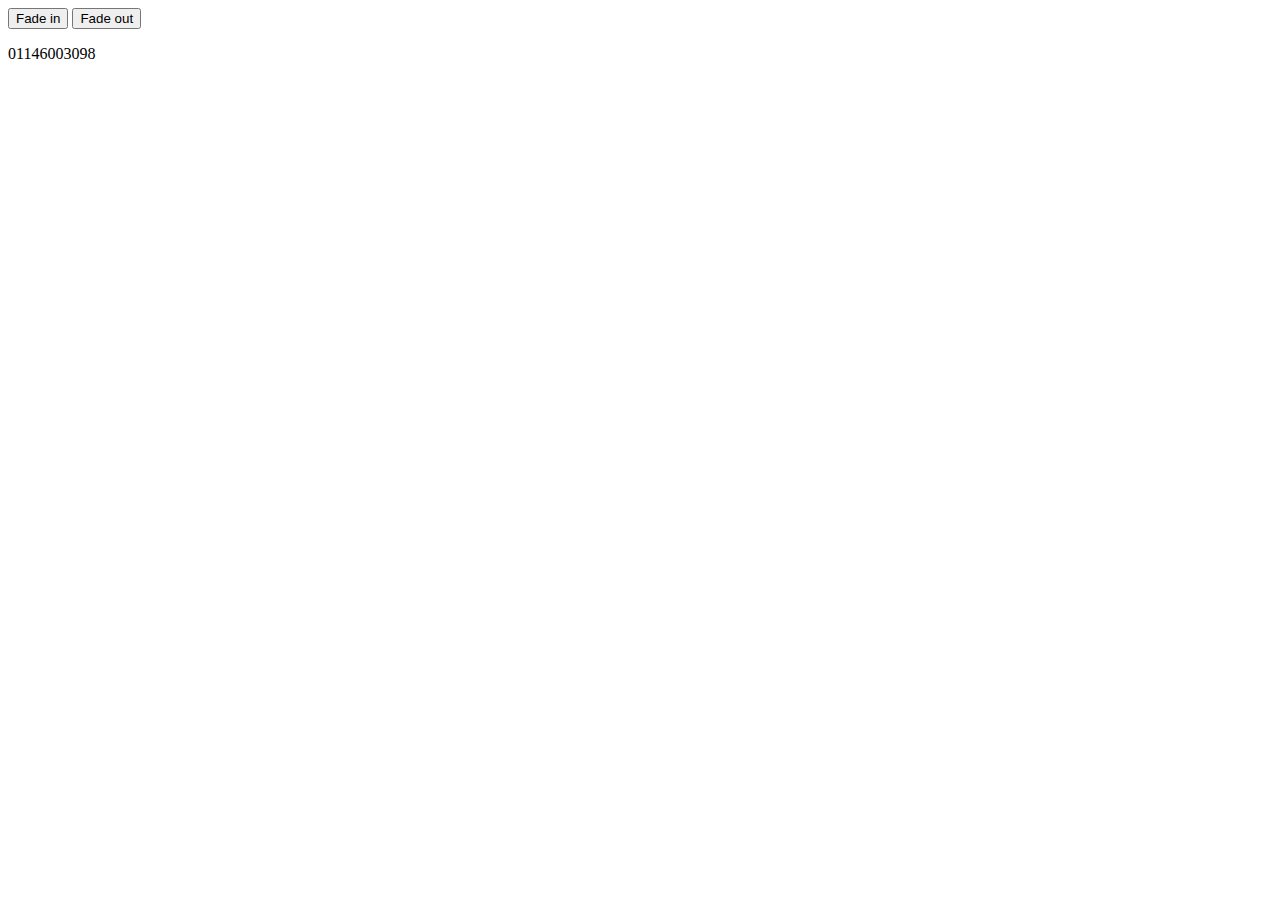
<file: HTML/test.html>
<!DOCTYPE html>
<html>
    <head>
        <style>
            div.d1{
                width: 25px;
                height: 25px;
                background-color: blue;
                margin: 5px;
                display: inline-block;
            }
            div.d2{
                width: 25px;
                height: 25px;
                background-color: red;
                margin: 5px;
                display: inline-block;
            }
            #num{
                display: block;
                opacity: 1;
            }
            #toy{
                display: inline-block;
                opacity: 0;
            }
        </style>
    </head>
    <body>
        <button class="d1" onclick="fade_in()">Fade in</button>
        <button class="d2" onclick="fade_out()">Fade out</button>
        <p id="num">01146003098</p>
        <img src="../Images/Toyota/Logo.png" style="width: 250px; height: auto;" id="toy" class="car">
        <script>
            let show_opacity = 0, hide_opacity = 1;
            let delay_in, delay_out;
            function show(){
                document.getElementById('num').style.opacity=show_opacity;
                show_opacity+=0.1;
                if(show_opacity>=1){
                    clearInterval(delay_in);
                    show_opacity = 0;
                }
            }
            function fade_in(){
                delay_in = setInterval(show, 20);
            }
            function hide(){
                document.getElementById('num').style.opacity=hide_opacity;
                hide_opacity-=0.1;
                if(hide_opacity<=0){
                    clearInterval(delay_out);
                    hide_opacity = 1;
                }
            }
            function fade_out(){
                delay_out = setInterval(hide, 20);
            }
            
            
            
            
            
            
            
            
            
            
            
            /*let e = window.getComputedStyle(img).getPropertyValue('opacity');
            document.getElementById('num').innerHTML='oon';
            //start fade in
                let timer;
                let x=0;
                function fade_in(){
                    timer = setInterval(codein, 10);
                }
                function codein(){
                    let opacity = window.getComputedStyle(img).getPropertyValue('opacity');
                    if(opacity<1){
                    document.getElementById('toy').style.opacity=x+0.1;
                    x+=0.1;
                    if(x==1){
                        clearInterval(timer);
                    }

                }
            //end fade in
            
            //start fade out
                let delay;
                let i=1;
                function fade_out(){
                    delay = setInterval(code, 10);
                }
                function code(){
                    if(opacity>0){
                    document.getElementById('toy').style.opacity=i-0.1;
                    i-=0.1;
                    if(i==0){
                        clearInterval(delay);
                    }
                }
                }
            //end fade out*/
            
        </script>
    </body>
</html>
</file>
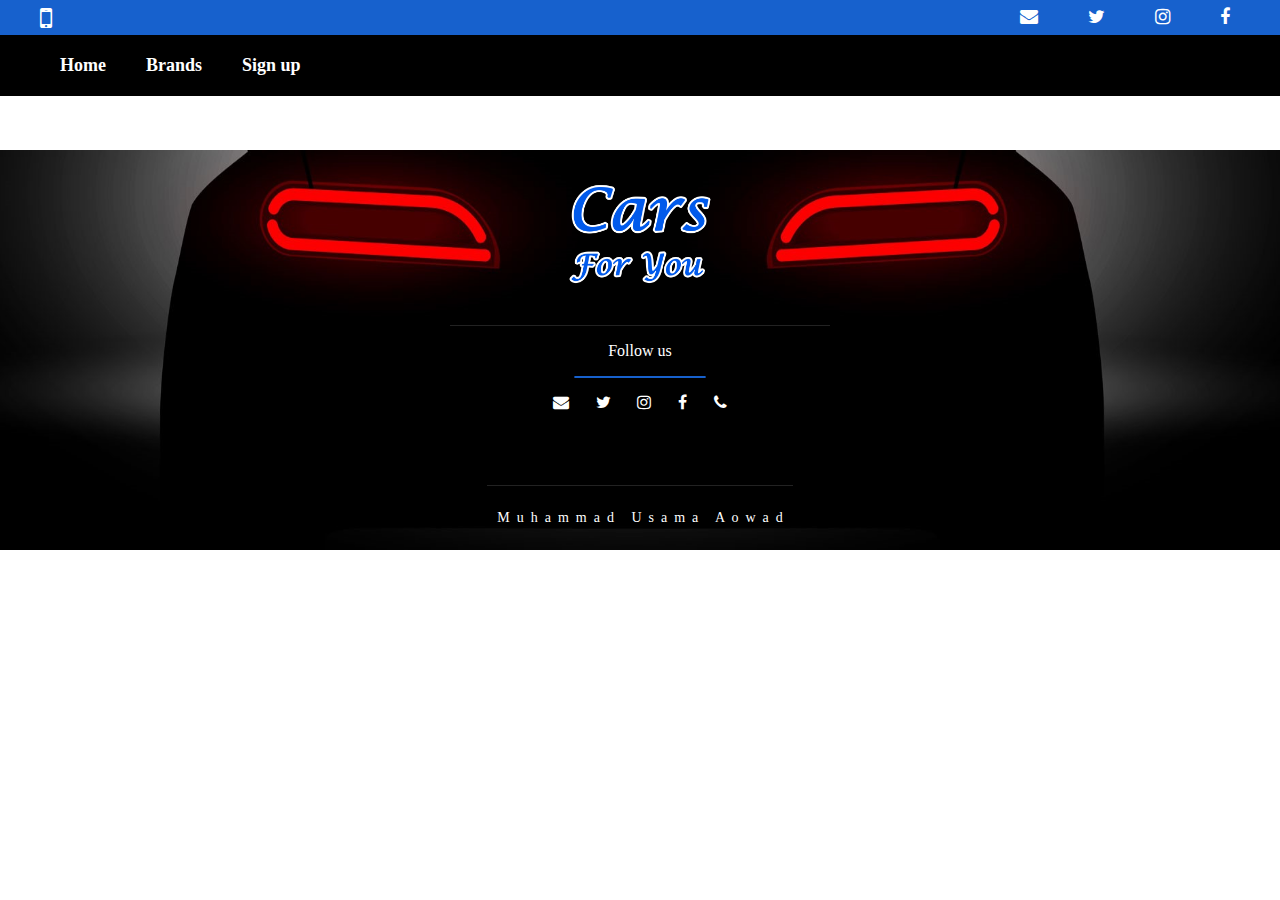
<file: HTML/Theme.html>
<!DOCTYPE html>
<html>
    <head>
        <title>Theme</title>
        <link rel="stylesheet" href="../CSS/Theme.css">
        <link rel="stylesheet" href="https://cdnjs.cloudflare.com/ajax/libs/font-awesome/4.7.0/css/font-awesome.min.css">
    </head>
    <body>
        <header>
            <ul class="nav" id="first">
                <li><a href="mailto:mohammad.usama2002@gmail.com" target="_blank"><i class="fa fa-envelope"></i></a></li>
                <li><a href="https://twitter.com/ImmohammadUsama" target="_blank"><i class="fa fa-twitter"></i></a></li>
                <li><a href="https://www.instagram.com/muhammad_usama176/" target="_blank"><i class="fa fa-instagram"></i></a></li>
                <li><a href="https://web.facebook.com/mohammad.usama17/" target="_blank"><i class="fa fa-facebook"></i></a></li>
            </ul>
            <ul id="phone">
                <li id="phone1"><i class="fa fa-mobile" style="font-size: 28px;" onclick="mobile(), display()"></i></li>
                <li id="phone2"><i class="fa fa-mobile" style="font-size: 28px;" onclick="mobile(), display()"></i></li>
                <li id="num">01146003098</li>
            </ul>
            <ul class="nav" id="sec">
                <li><a href="index.html">Home</a></li>
                <li><a href="Brand.html">Brands</a></li>
                <li><a href="Sign up.html">Sign up</a></li>
            </ul>
        </header>

        <footer id="footer">
            <img src="../Images/Footer.jpg" id="footer_img">
            <div id="inner_footer">
                <div id="parent2">
                    <div id="logo2">
                        <a href="index.html"><img src="../Images/cars 4 u.png" id="car4u"></a>
                    </div>
                    <div id="footer_content">
                        <p id="follow">Follow us</p>
                        <div id="line"></div>
                        <ul id="ul_social">
                            <li><a href="mailto:mohammad.usama2002@gmail.com" target="_blank"><i class="fa fa-envelope"></i></a></li>
                            <li><a href="https://twitter.com/ImmohammadUsama" target="_blank"><i class="fa fa-twitter"></i></a></li>
                            <li><a href="https://www.instagram.com/muhammad_usama176/" target="_blank"><i class="fa fa-instagram"></i></a></li>
                            <li><a href="https://web.facebook.com/mohammad.usama17/" target="_blank"><i class="fa fa-facebook"></i></a></li>
                            <li id="phone3"><i class="fa fa-phone" onclick="mobile2(), display2()"></i></li>
                        </ul>
                        <p id="num2">01146003098</p>
                    </div>
                </div>
                <div id="my_name_div">
                    <pre id="my_name">M  u  h  a  m  m  a  d     U  s  a  m  a     A  o  w  a  d</pre>
                </div>
            </div>
        </footer>
        <script src="../JavaScript/Theme.js"></script>
    </body>
</html>
</file>
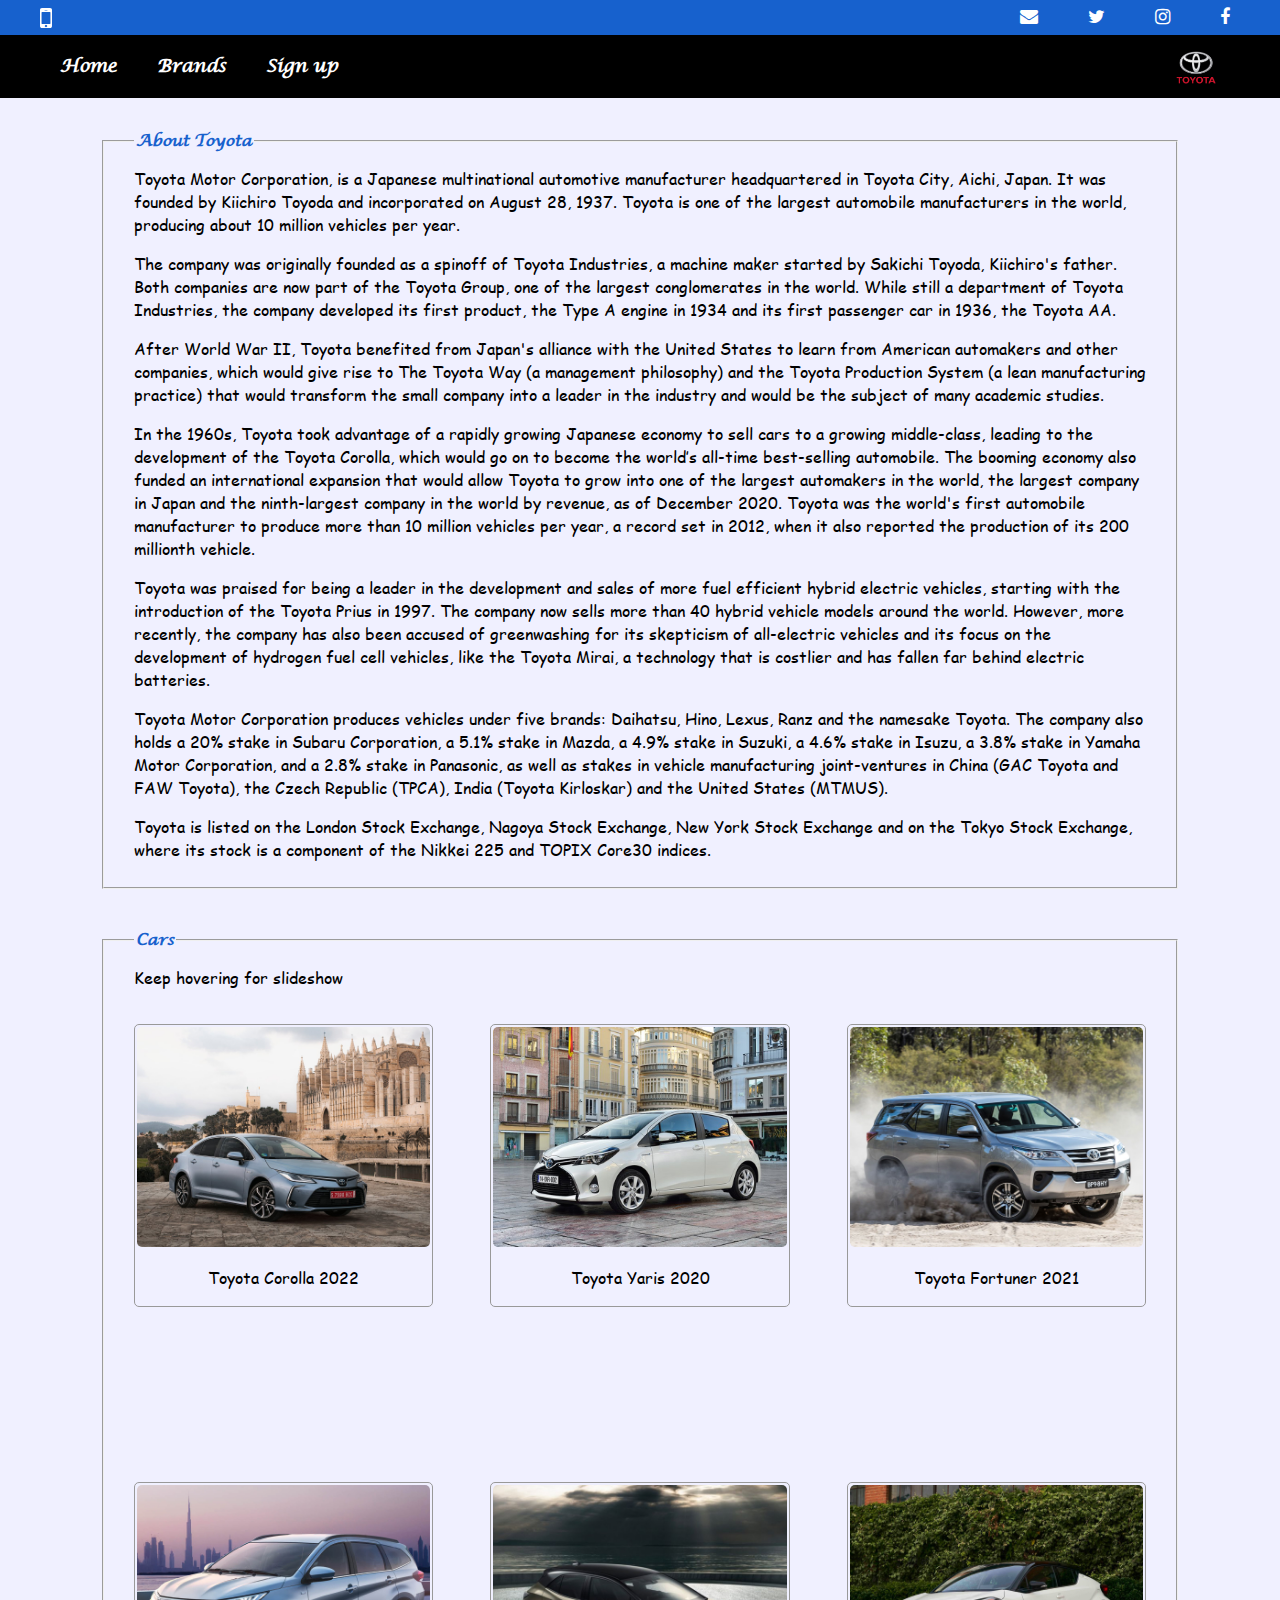
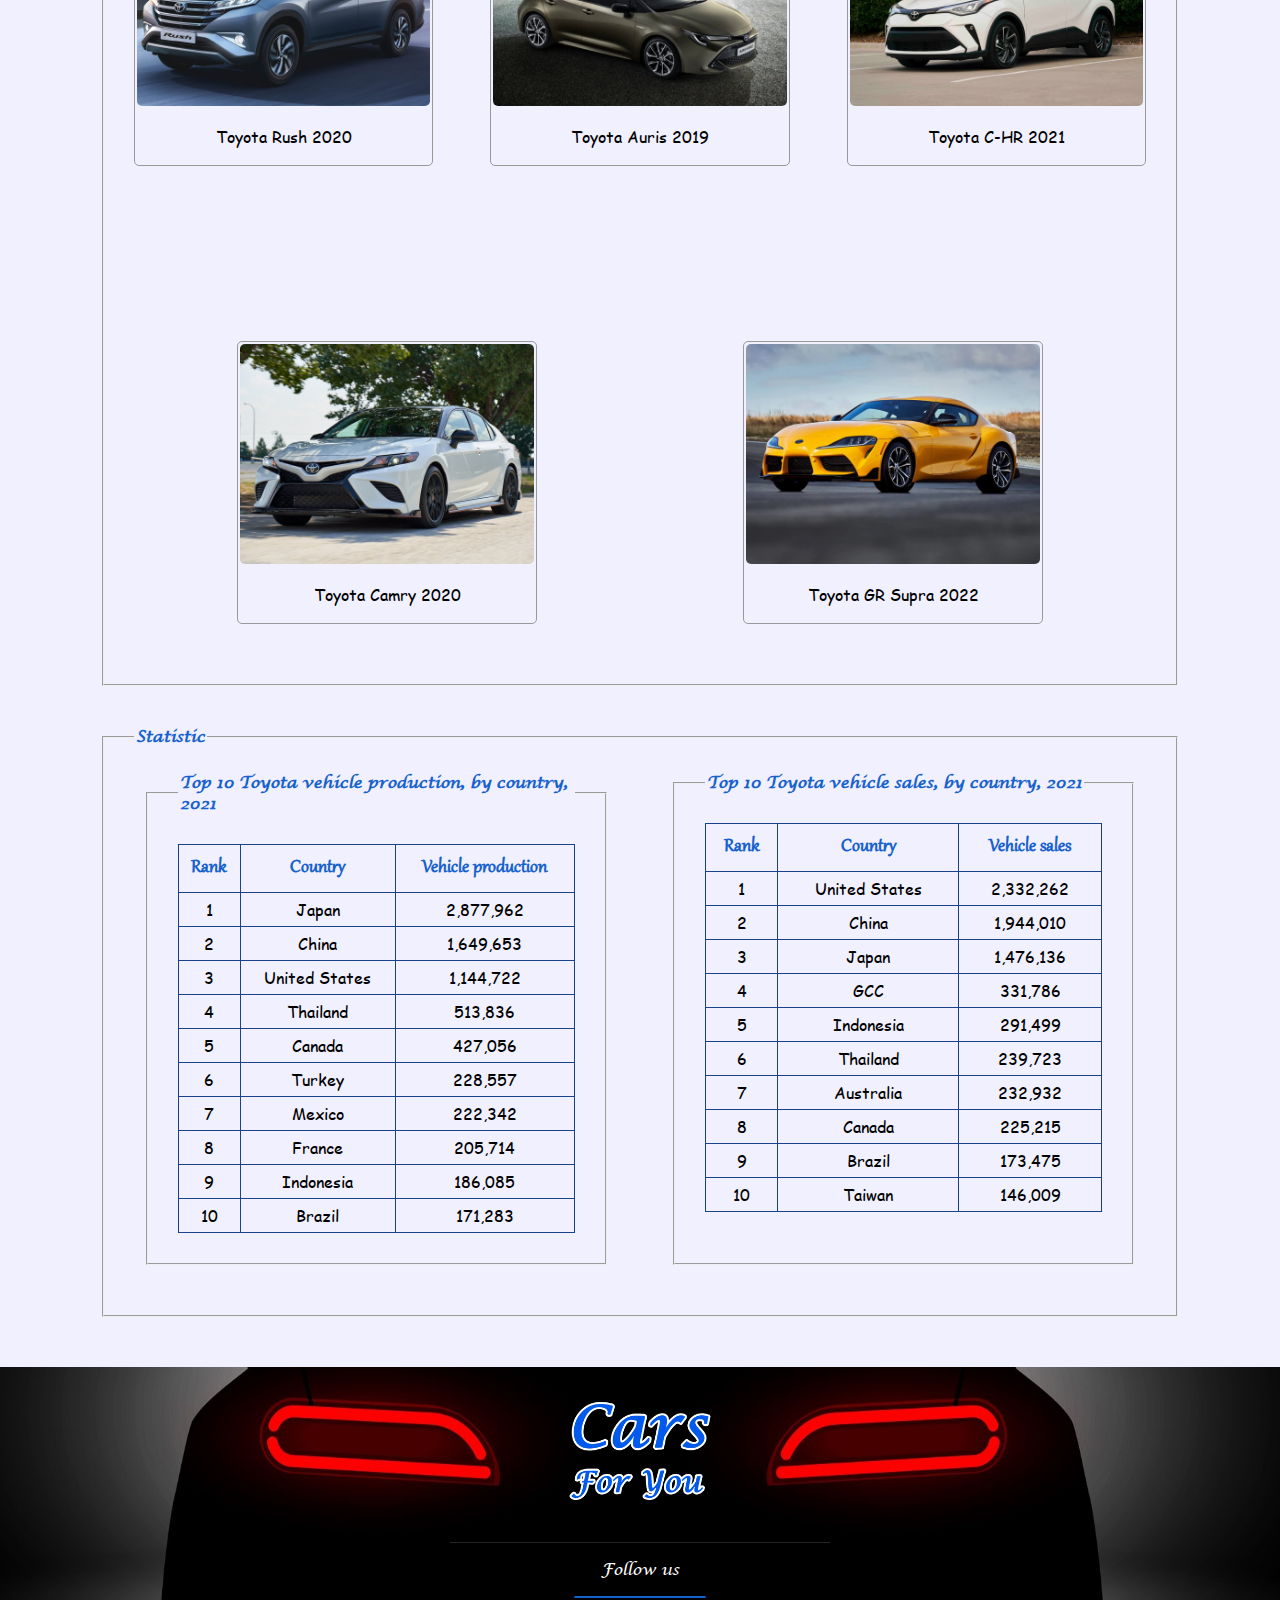
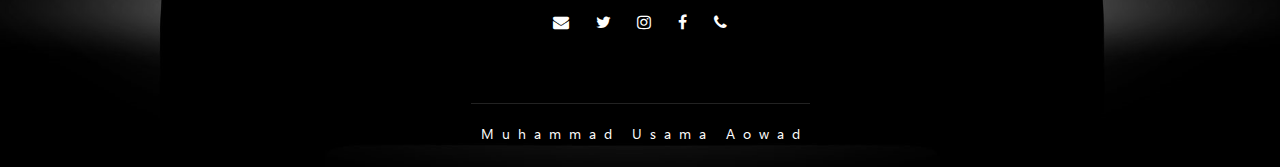
<file: HTML/Toyota.html>
<!DOCTYPE html>
<html>
    <head>
        <title>Toyota</title>
        <link rel="stylesheet" href="../CSS/Toyota.css">
        <link rel="stylesheet" href="https://cdnjs.cloudflare.com/ajax/libs/font-awesome/4.7.0/css/font-awesome.min.css">
        <link rel="icon" type="image/x-icon" href="../Images/cars 4 u.png">
    </head>
    <body>
        <header>
            <ul class="nav" id="first">
                <li><a href="mailto:mohammad.usama2002@gmail.com" target="_blank"><i class="fa fa-envelope"></i></a></li>
                <li><a href="https://twitter.com/ImmohammadUsama" target="_blank"><i class="fa fa-twitter"></i></a></li>
                <li><a href="https://www.instagram.com/muhammad_usama176/" target="_blank"><i class="fa fa-instagram"></i></a></li>
                <li><a href="https://web.facebook.com/mohammad.usama17/" target="_blank"><i class="fa fa-facebook"></i></a></li>
            </ul>
            <ul id="phone">
                <li id="phone1"><i class="fa fa-mobile" onclick="mobile(), display()"></i></li>
                <li id="phone2"><i class="fa fa-mobile" onclick="mobile(), display()"></i></li>
                <li id="num">01146003098</li>
            </ul>
            <ul class="nav" id="sec">
                <li><a href="../index.html">Home</a></li>
                <li><a href="Brand.html">Brands</a></li>
                <li><a href="Sign up.html">Sign up</a></li>
                <li id="logoli"><img id="logo" src="../Images/Toyota/Logo.png"></li>
            </ul>
        </header>
        
        <fieldset>
            <legend>About Toyota</legend>
            <p class="content">
                Toyota Motor Corporation, is a Japanese multinational automotive manufacturer headquartered in Toyota City, 
                Aichi, Japan. It was founded by Kiichiro Toyoda and incorporated on August 28, 1937. Toyota is one of the largest automobile 
                manufacturers in the world, producing about 10 million vehicles per year.
            </p>
            <p class="content">
                The company was originally founded as a spinoff of Toyota Industries, a machine maker started by Sakichi Toyoda, 
                Kiichiro's father. Both companies are now part of the Toyota Group, one of the largest conglomerates in the world. 
                While still a department of Toyota Industries, the company developed its first product, the Type A engine in 1934 and 
                its first passenger car in 1936, the Toyota AA.
            </p>
            <p class="content">
                After World War II, Toyota benefited from Japan's alliance with the United States to learn from American automakers 
                and other companies, which would give rise to The Toyota Way (a management philosophy) and the Toyota Production System 
                (a lean manufacturing practice) that would transform the small company into a leader in the industry and would be the 
                subject of many academic studies.
            </p>
            <p class="content">
                In the 1960s, Toyota took advantage of a rapidly growing Japanese economy to sell cars to a growing middle-class, 
                leading to the development of the Toyota Corolla, which would go on to become the world’s all-time best-selling automobile. 
                The booming economy also funded an international expansion that would allow Toyota to grow into one of the largest 
                automakers in the world, the largest company in Japan and the ninth-largest company in the world by revenue, as of December 2020. 
                Toyota was the world's first automobile manufacturer to produce more than 10 million vehicles per year, a record set in 2012, 
                when it also reported the production of its 200 millionth vehicle.
            </p>
            <p class="content">
                Toyota was praised for being a leader in the development and sales of more fuel efficient hybrid electric vehicles, 
                starting with the introduction of the Toyota Prius in 1997. The company now sells more than 40 hybrid vehicle models around the world. 
                However, more recently, the company has also been accused of greenwashing for its skepticism of all-electric vehicles and 
                its focus on the development of hydrogen fuel cell vehicles, like the Toyota Mirai, a technology that is costlier and has 
                fallen far behind electric batteries.
            </p>
            <p class="content">
                Toyota Motor Corporation produces vehicles under five brands: Daihatsu, Hino, Lexus, Ranz and the namesake Toyota. 
                The company also holds a 20% stake in Subaru Corporation, a 5.1% stake in Mazda, a 4.9% stake in Suzuki, a 4.6% stake in Isuzu, 
                a 3.8% stake in Yamaha Motor Corporation, and a 2.8% stake in Panasonic, as well as stakes in vehicle manufacturing 
                joint-ventures in China (GAC Toyota and FAW Toyota), the Czech Republic (TPCA), India (Toyota Kirloskar) and the United States (MTMUS).
            </p>
            <p class="content">
                Toyota is listed on the London Stock Exchange, Nagoya Stock Exchange, New York Stock Exchange and on the Tokyo Stock Exchange, 
                where its stock is a component of the Nikkei 225 and TOPIX Core30 indices.
            </p>
        </fieldset>
        <fieldset>
            <legend>Cars</legend>
            <p id="inst" class="content">Keep hovering for slideshow<br><span id="touch_screen" class="content">If touch screen, touch for slideshow</span></p>
            <div id="all">
                <div id="first_row">
                    <div id="corolla" class="slideShow" onmouseenter="showSlides(0)" onmouseleave="showSlides_off()">
                        <div id="active" class="corolla fade">
                            <img src="../Images/Toyota/Corolla/Corolla 1.jpg" alt="Corolla" class="img">
                            <div class="caption">Toyota Corolla 2022</div>
                        </div>
                        <div class="corolla fade">
                            <img src="../Images/Toyota/Corolla/Corolla 2.jpg" alt="Corolla" class="img">
                            <div class="caption">Engin is 4 cylinder, 120 hp, 1600 CC, 154 N.m</div>
                        </div>
                        <div class="corolla fade">
                            <img src="../Images/Toyota/Corolla/Corolla 3.jpg" alt="Corolla" class="img">
                            <div class="caption">Acceleration from 0:100 Km/h in 12 s</div>
                        </div>
                        <div class="corolla fade">
                            <img src="../Images/Toyota/Corolla/Corolla 4.jpeg" alt="Corolla" class="img">
                            <div class="caption">Top speed is 190 Km/h</div>
                        </div>
                        <div class="corolla fade">
                            <img src="../Images/Toyota/Corolla/Corolla 5.jpg" alt="Corolla" class="img">
                            <div class="caption">Price starts from 19,100 $</div>
                        </div>
                    </div>

                    <div id="yaris" class="slideShow" onmouseenter="showSlides(1)" onmouseleave="showSlides_off()">
                        <div id="active" class="yaris fade">
                            <img src="../Images/Toyota/Yaris/Yaris 1.jpg" alt="Yaris" class="img">
                            <div class="caption">Toyota Yaris 2020</div>
                        </div>
                        <div class="yaris fade">
                            <img src="../Images/Toyota/Yaris/Yaris 2.jpg" alt="Yaris" class="img">
                            <div class="caption">Engin is 4 cylinder, 110 hp, 1500 CC, 136 N.m</div>
                        </div>
                        <div class="yaris fade">
                            <img src="../Images/Toyota/Yaris/Yaris 3.jpg" alt="Yaris" class="img">
                            <div class="caption">Acceleration from 0:100 Km/h in 11 s</div>
                        </div>
                        <div class="yaris fade">
                            <img src="../Images/Toyota/Yaris/Yaris 4.jpg" alt="Yaris" class="img">
                            <div class="caption">Top speed is 175 Km/h</div>
                        </div>
                        <div class="yaris fade">
                            <img src="../Images/Toyota/Yaris/Yaris 5.jpg" alt="Yaris" class="img">
                            <div class="caption">Price starts from 21,350 $</div>
                        </div>
                    </div>

                    <div id="fortuner" class="slideShow" onmouseenter="showSlides(2)" onmouseleave="showSlides_off()">
                        <div id="active" class="fortuner fade">
                            <img src="../Images/Toyota/Fortuner/Fortuner 1.jpg" alt="Fortuner" class="img">
                            <div class="caption">Toyota Fortuner 2021</div>
                        </div>
                        <div class="fortuner fade">
                            <img src="../Images/Toyota/Fortuner/Fortuner 2.jpg" alt="Fortuner" class="img">
                            <div class="caption">Engin is 4 cylinder, 163 hp, 2700 CC, 245 N.m</div>
                        </div>
                        <div class="fortuner fade">
                            <img src="../Images/Toyota/Fortuner/Fortuner 3.jpg" alt="Fortuner" class="img">
                            <div class="caption">Acceleration from 0:100 Km/h in 12.4 s</div>
                        </div>
                        <div class="fortuner fade">
                            <img src="../Images/Toyota/Fortuner/Fortuner 4.jpg" alt="Fortuner" class="img">
                            <div class="caption">Top speed is 175 Km/h</div>
                        </div>
                        <div class="fortuner fade">
                            <img src="../Images/Toyota/Fortuner/Fortuner 5.jpg" alt="Fortuner" class="img">
                            <div class="caption">Price starts from 48,150 $</div>
                        </div>
                    </div>
                </div>


                <div id="sec_row">
                    <div id="rush" class="slideShow" onmouseenter="showSlides(3)" onmouseleave="showSlides_off()">
                        <div id="active" class="rush fade">
                            <img src="../Images/Toyota/Rush/Rush 1.jpg" alt="Rush" class="img">
                            <div class="caption">Toyota Rush 2020</div>
                        </div>
                        <div class="rush fade">
                            <img src="../Images/Toyota/Rush/Rush 2.jpg" alt="Rush" class="img">
                            <div class="caption">Engin is 4 cylinder, 103 hp, 1500 CC, 136 N.m</div>
                        </div>
                        <div class="rush fade">
                            <img src="../Images/Toyota/Rush/Rush 3.jpg" alt="Rush" class="img">
                            <div class="caption">Acceleration from 0:100 Km/h in 13 s</div>
                        </div>
                        <div class="rush fade">
                            <img src="../Images/Toyota/Rush/Rush 4.jpg" alt="Rush" class="img">
                            <div class="caption">Top speed is 160 Km/h</div>
                        </div>
                        <div class="rush fade">
                            <img src="../Images/Toyota/Rush/Rush 5.jpg" alt="Rush" class="img">
                            <div class="caption">Price starts from 20,000 $</div>
                        </div>
                    </div>

                    <div id="auris" class="slideShow" onmouseenter="showSlides(4)" onmouseleave="showSlides_off()">
                        <div id="active" class="auris fade">
                            <img src="../Images/Toyota/Auris/Auris 1.jpg" alt="Auris" class="img">
                            <div class="caption">Toyota Auris 2019</div>
                        </div>
                        <div class="auris fade">
                            <img src="../Images/Toyota/Auris/Auris 2.jpg" alt="Auris" class="img">
                            <div class="caption">Engin is 4 cylinder, 130 hp, 1600 CC, 160 N.m</div>
                        </div>
                        <div class="auris fade">
                            <img src="../Images/Toyota/Auris/Auris 3.jpg" alt="Auris" class="img">
                            <div class="caption">Acceleration from 0:100 Km/h in 11.1 s</div>
                        </div>
                        <div class="auris fade">
                            <img src="../Images/Toyota/Auris/Auris 4.jpg" alt="Auris" class="img">
                            <div class="caption">Top speed is 190 Km/h</div>
                        </div>
                        <div class="auris fade">
                            <img src="../Images/Toyota/Auris/Auris 5.jpg" alt="Auris" class="img">
                            <div class="caption">Price starts from 27,500 $</div>
                        </div>
                    </div>

                    <div id="chr" class="slideShow" onmouseenter="showSlides(5)" onmouseleave="showSlides_off()">
                        <div id="active" class="chr fade">
                            <img src="../Images/Toyota/CHR/CHR 1.jpg" alt="CHR" class="img">
                            <div class="caption">Toyota C-HR 2021</div>
                        </div>
                        <div class="chr fade">
                            <img src="../Images/Toyota/CHR/CHR 2.jpg" alt="CHR" class="img">
                            <div class="caption">Engin is 4 cylinder, 114 hp, 1200 CC, 185 N.m</div>
                        </div>
                        <div class="chr fade">
                            <img src="../Images/Toyota/CHR/CHR 3.jpg" alt="CHR" class="img">
                            <div class="caption">Acceleration from 0:100 Km/h in 10.9 s</div>
                        </div>
                        <div class="chr fade">
                            <img src="../Images/Toyota/CHR/CHR 4.jpg" alt="CHR" class="img">
                            <div class="caption">Top speed is 190 Km/h</div>
                        </div>
                        <div class="chr fade">
                            <img src="../Images/Toyota/CHR/CHR 5.jpg" alt="CHR" class="img">
                            <div class="caption">Price starts from 25,675 $</div>
                        </div>
                    </div>
                </div>


                <div id="third_row">
                    <div id="camry" class="slideShow" onmouseenter="showSlides2(0)" onmouseleave="showSlides_off2()">
                        <div id="active" class="camry fade">
                            <img src="../Images/Toyota/Camry/Camry 1.jpg" alt="Camry" class="img">
                            <div class="caption">Toyota Camry 2020</div>
                        </div>
                        <div class="camry fade">
                            <img src="../Images/Toyota/Camry/Camry 2.jpg" alt="Camry" class="img">
                            <div class="caption">Engin is 4 cylinder, 178 hp, 2500 CC, 231 N.m</div>
                        </div>
                        <div class="camry fade">
                            <img src="../Images/Toyota/Camry/Camry 3.jpg" alt="Camry" class="img">
                            <div class="caption">Acceleration from 0:100 Km/h in 9.3 s</div>
                        </div>
                        <div class="camry fade">
                            <img src="../Images/Toyota/Camry/Camry 4.jpg" alt="Camry" class="img">
                            <div class="caption">Top speed is 195 Km/h</div>
                        </div>
                        <div class="camry fade">
                            <img src="../Images/Toyota/Camry/Camry 5.jpg" alt="Camry" class="img">
                            <div class="caption">Price starts from 116,500 $</div>
                        </div>
                    </div>

                    <div id="supra" class="slideShow" onmouseenter="showSlides2(1)" onmouseleave="showSlides_off2()">
                        <div id="active" class="supra fade">
                            <img src="../Images/Toyota/Supra/Supra 1.jpg" alt="Supra" class="img">
                            <div class="caption">Toyota GR Supra 2022</div>
                        </div>
                        <div class="supra fade">
                            <img src="../Images/Toyota/Supra/Supra 2.jpg" alt="Supra" class="img">
                            <div class="caption">Engin is 4 cylinder, 255 hp, 2000 CC, 400 N.m</div>
                        </div>
                        <div class="supra fade">
                            <img src="../Images/Toyota/Supra/Supra 3.jpg" alt="Supra" class="img">
                            <div class="caption">Acceleration from 0:100 Km/h in 5.3 s</div>
                        </div>
                        <div class="supra fade">
                            <img src="../Images/Toyota/Supra/Supra 4.jpg" alt="Supra" class="img">
                            <div class="caption">Top speed is 250 Km/h</div>
                        </div>
                        <div class="supra fade">
                            <img src="../Images/Toyota/Supra/Supra 5.jpg" alt="Supra" class="img">
                            <div class="caption">Price starts from 43,540 $ (Not available in Egypt)</div>
                        </div>
                    </div>
                </div>
            </div>
        </fieldset>
        <fieldset id="statistic">
            <legend>Statistic</legend>
            <div id="table">
                <fieldset class="table">
                    <legend>Top 10 Toyota vehicle production, by country, 2021</legend>
                    <table>
                        <tr>
                            <th>Rank</th>
                            <th>Country</th>
                            <th>Vehicle production</th>
                        </tr>
                        <tr>
                            <td>1</td>
                            <td>Japan</td>
                            <td>2,877,962</td>
                        </tr>
                        <tr>
                            <td>2</td>
                            <td>China</td>
                            <td>1,649,653</td>
                        </tr>
                        <tr>
                            <td>3</td>
                            <td>United States</td>
                            <td>1,144,722</td>
                        </tr>
                        <tr>
                            <td>4</td>
                            <td>Thailand</td>
                            <td>513,836</td>
                        </tr>
                        <tr>
                            <td>5</td>
                            <td>Canada</td>
                            <td>427,056</td>
                        </tr>
                        <tr>
                            <td>6</td>
                            <td>Turkey</td>
                            <td>228,557</td>
                        </tr>
                        <tr>
                            <td>7</td>
                            <td>Mexico</td>
                            <td>222,342</td>
                        </tr>
                        <tr>
                            <td>8</td>
                            <td>France</td>
                            <td>205,714</td>
                        </tr>
                        <tr>
                            <td>9</td>
                            <td>Indonesia</td>
                            <td>186,085</td>
                        </tr>
                        <tr>
                            <td>10</td>
                            <td>Brazil</td>
                            <td>171,283</td>
                        </tr>
                    </table>
                </fieldset>

                <fieldset class="table">
                    <legend>Top 10 Toyota vehicle sales, by country, 2021</legend>
                    <table>
                        <tr>
                            <th>Rank</th>
                            <th>Country</th>
                            <th>Vehicle sales</th>
                        </tr>
                        <tr>
                            <td>1</td>
                            <td>United States</td>
                            <td>2,332,262</td>
                        </tr>
                        <tr>
                            <td>2</td>
                            <td>China</td>
                            <td>1,944,010</td>
                        </tr>
                        <tr>
                            <td>3</td>
                            <td>Japan</td>
                            <td>1,476,136</td>
                        </tr>
                        <tr>
                            <td>4</td>
                            <td>GCC</td>
                            <td>331,786</td>
                        </tr>
                        <tr>
                            <td>5</td>
                            <td>Indonesia</td>
                            <td>291,499</td>
                        </tr>
                        <tr>
                            <td>6</td>
                            <td>Thailand</td>
                            <td>239,723</td>
                        </tr>
                        <tr>
                            <td>7</td>
                            <td>Australia</td>
                            <td>232,932</td>
                        </tr>
                        <tr>
                            <td>8</td>
                            <td>Canada</td>
                            <td>225,215</td>
                        </tr>
                        <tr>
                            <td>9</td>
                            <td>Brazil</td>
                            <td>173,475</td>
                        </tr>
                        <tr>
                            <td>10</td>
                            <td>Taiwan</td>
                            <td>146,009</td>
                        </tr>
                    </table>
                </fieldset>
            </div>
        </fieldset>

        <footer id="footer">
            <img src="../Images/Footer.jpg" id="footer_img">
            <div id="inner_footer">
                <div id="parent">
                    <div id="logo2">
                        <a href="../index.html"><img src="../Images/cars 4 u.png" id="car4u"></a>
                    </div>
                    <div id="footer_content">
                        <p id="follow">Follow us</p>
                        <div id="line"></div>
                        <ul id="ul_social">
                            <li><a href="mailto:mohammad.usama2002@gmail.com" target="_blank"><i class="fa fa-envelope"></i></a></li>
                            <li><a href="https://twitter.com/ImmohammadUsama" target="_blank"><i class="fa fa-twitter"></i></a></li>
                            <li><a href="https://www.instagram.com/muhammad_usama176/" target="_blank"><i class="fa fa-instagram"></i></a></li>
                            <li><a href="https://web.facebook.com/mohammad.usama17/" target="_blank"><i class="fa fa-facebook"></i></a></li>
                            <li id="phone3"><i class="fa fa-phone" onclick="mobile2(), display2()"></i></li>
                        </ul>
                        <p id="num2">01146003098</p>
                    </div>
                </div>
                <div id="my_name_div">
                    <pre id="my_name">M  u  h  a  m  m  a  d     U  s  a  m  a     A  o  w  a  d</pre>
                </div>
            </div>
        </footer>
        <script src="../JavaScript/Toyota.js"></script>
    </body>
</html>
</file>
<file: CSS/Barnd.css>
@font-face {
    font-family: "Lucida";
    src: url(../Fonts/LCALLIG\(head\).TTF) format('truetype');
}
@font-face {
    font-family: "Comic";
    src: url(../Fonts/comic\(body\).ttf) format('truetype');
}
@font-face {
    font-family: "Bahnschrift";
    src: url(../Fonts/bahnschrift\(num\).ttf) format('truetype');
}
@font-face {
    font-family: "Segoe";
    src: url(../Fonts/seguiemj\(name\).ttf) format('truetype');
}
@font-face {
    font-family: "Gabriola";
    src: url(../Fonts/Gabriola\(btn\).ttf) format('truetype');
}
@font-face {
    font-family: "Century";
    src: url(../Fonts/CENSCBK\(error\).TTF) format('truetype');
}


body{
    padding-top: 105px;
    padding-left: 100px;
    padding-right: 100px;
    margin: 0px;
    display: flex;
    flex-direction: column;
    height: 100vh;
    background-color: #F0F0FF;
}
header{
    position: fixed;
    top: 0px;
    right: 0px;
    left: 0px;
}
.nav{
    list-style-type: none;
    margin: 0px;
    display: flex;
    flex-flow: row;
    align-items: center;
}
.nav li{
    display: inline-block;
}
.nav li a{
    text-decoration: none;
    color: white;
    font-family: "Lucida";
    font-weight: bold;
    font-size: 18px;
    transition: background-color 0.3s;
}
#first{
    background-color: #1761CD;
    display: flex;
    flex-direction: row;
    justify-content: flex-end;
    height: 35px;
}
#first li{
    margin-right: 50px;
}
#first li a i{
    transition: color 0.3s;
}
#first li a i:hover{
    color: black;
}
#phone{
    list-style-type: none;
    margin: 0px;
    position: fixed;
    top: 0px;
    display: flex;
    flex-direction: row;
    align-items: center;
    height: 35px;
}
#phone li{
    margin-right: 15px;
}
#phone li i{
    color: white;
    transition: color 0.3s;
    font-size: 28px;
}
#phone1{
    display: inline-block;
}
#phone2{
    display: none;
}
#phone1, #phone2, #phone3{
    cursor: pointer;
}
#num{
    color: white;
    font-family: "Bahnschrift";
    display: none;
    opacity: 0;
}
#phone li i:hover{
    color: black;
}
#sec{
    background-color: black;
}
#sec li a{
    display: block;
    text-align: center;
    padding: 20px;
}
#sec li a:hover{
    background-color: #18428C;
}
.active{
    color: white;
    background-color: #18428C;
    padding: 20px;
    font-family: "Lucida";
    font-weight: bold;
    font-size: 18px;
}


#intro{
    font-family: "Comic";
    font-weight: bold;
    font-size: 18px;
}
#brands{
    display: flex;
    flex-direction: row;
    justify-content: space-around;
    align-items: center;
    width: 100%;
    height: 270px;
    box-sizing: border-box;
    margin-bottom: 100px;
    margin-top: 20px;
}
.logo{
    width: 250px;
    height: auto;
    transition: all 0.5s;
}
#toyota:hover{
    width: 270px;
    height: auto;
}

#nissan:hover{
    width: 270px;
    height: auto;
}
#ford:hover{
    width: 270px;
    height: auto;
}


#footer{
    margin-top: auto;
    background-color: #000;
}
#footer_img{
    width: 100%;
    height: 400px;
    margin-top: auto;
    left: 0px;
    right: 0px;
    position: absolute;
}
#parent{
    position: relative;
    margin-left: 200px;
    margin-right: 200px;
    display: flex;
    flex-direction: column;
    justify-content: space-between;
    width: 50%;
}
#logo{
    height: 175px;
    display: flex;
    flex-direction: row;
    justify-content: space-around;
    align-items: center;
}
#car4u{
    width: 200px;
    margin: auto;
}
#footer_content{
    border-top: 1.5px solid #333333;
    padding-left: 50px;
    padding-right: 50px;
    display: flex;
    flex-direction: column;
    align-items: center;
}
#follow{
    color: white;
    font-family: "Lucida";
    text-align: center;
}
#line{
    background-color: #1761CD;
    width: 130px;
    border: 1.5px solid #1761CD;
    border-radius: 5px;
}
#ul_social{
    width: 200px;
    list-style-type: none;
    display: flex;
    flex-direction: row;
    justify-content: space-around;
    padding-right: 40px;
}
#ul_social i{
    color: white;
    transition: color 0.3s;
}
#ul_social i:hover{
    color: #1761CD;
}
#num2{
    color: white;
    font-family: "Bahnschrift";
    display: none;
    opacity: 0;
    margin-top: 0px;
}
#my_name_div{
    position: relative;
    margin-left: 200px;
    margin-right: 200px;
    border-top: 1.5px solid #333333;
    padding: 10px;
    display: flex;
    flex-direction: column;
    justify-content: space-around;
    width: 48.5%;
}
#my_name{
    font-family: "Segoe";
    font-size: 14px;
    text-align: center;
    color: white;
    bottom: 0px;
}
#inner_footer{
    display: flex;
    flex-direction: column;
    justify-content: space-between;
    align-items: center;
}



@media screen and (max-width: 1000px){
    body{
        padding-top: 175px;
        padding-left: 100px;
        padding-right: 100px;
        margin: 0px;
        display: flex;
        flex-direction: column;
        height: 85.5vh;
    }
    .nav li a{
        font-size: 30px;
    }
    #first{
        background-color: #1761CD;
        display: flex;
        flex-direction: row;
        justify-content: flex-end;
        height: 55px;
    }
    #phone{
        list-style-type: none;
        margin: 0px;
        position: fixed;
        top: 0px;
        display: flex;
        flex-direction: row;
        align-items: center;
        height: 55px;
    }
    #phone li i{
        color: white;
        transition: color 0.3s;
        font-size: 46px;
    }
    #num{
        font-size: 23px;
    }    
    #sec li a{
        display: block;
        text-align: center;
        padding: 36px;
    }
    .active{
        color: white;
        background-color: #18428C;
        padding: 36px;
        font-family: "Lucida";
        font-weight: bold;
        font-size: 30px;
    }
    #intro{
        font-family: "Comic";
        font-weight: bold;
        font-size: 24px;
    }
    #brands{
        display: flex;
        flex-direction: column;
        justify-content: space-around;
        align-items: center;
        width: 100%;
        height: auto;
        box-sizing: border-box;
        margin-bottom: 0px;
        margin-top: 20px;
    }
    .logo{
        width: 400px;
        height: auto;
        transition: all 0.5s;
        margin-top: 30px;
        margin-bottom: 100px;
    }
    #toyota:hover{
        width: 432px;
        height: auto;
    }
    #nissan:hover{
        width: 432px;
        height: auto;
    }
    #ford:hover{
        width: 432px;
        height: auto;
    }
}
</file>
<file: CSS/Ford.css>
@font-face {
    font-family: "Lucida";
    src: url(../Fonts/LCALLIG\(head\).TTF) format('truetype');
}
@font-face {
    font-family: "Comic";
    src: url(../Fonts/comic\(body\).ttf) format('truetype');
}
@font-face {
    font-family: "Bahnschrift";
    src: url(../Fonts/bahnschrift\(num\).ttf) format('truetype');
}
@font-face {
    font-family: "Segoe";
    src: url(../Fonts/seguiemj\(name\).ttf) format('truetype');
}
@font-face {
    font-family: "Gabriola";
    src: url(../Fonts/Gabriola\(btn\).ttf) format('truetype');
}
@font-face {
    font-family: "Century";
    src: url(../Fonts/CENSCBK\(error\).TTF) format('truetype');
}


body{
    padding-top: 130px;
    padding-left: 100px;
    padding-right: 100px;
    margin: 0px;
    background-color: #F0F0FF;
}
header{
    position: fixed;
    top: 0px;
    right: 0px;
    left: 0px;
}
.nav{
    list-style-type: none;
    margin: 0px;
    display: flex;
    flex-flow: row;
    align-items: center;
}
.nav li{
    display: inline-block;
}
.nav li a{
    text-decoration: none;
    color: white;
    font-family: "Lucida";
    font-weight: bold;
    font-size: 18px;
    transition: background-color 0.3s;
}
#first{
    background-color: #1761CD;
    display: flex;
    flex-direction: row;
    justify-content: flex-end;
    height: 35px;
}
#first li{
    margin-right: 50px;
}
#first li a i{
    transition: color 0.3s;
}
#first li a i:hover{
    color: black;
}
#phone{
    list-style-type: none;
    margin: 0px;
    position: fixed;
    top: 0px;
    display: flex;
    flex-direction: row;
    align-items: center;
    height: 35px;
}
#phone li{
    margin-right: 15px;
}
#phone li i{
    color: white;
    transition: color 0.3s;
    font-size: 28px;
}
#phone1{
    display: inline-block;
}
#phone2{
    display: none;
}
#phone1, #phone2, #phone3{
    cursor: pointer;
}
#num{
    color: white;
    font-family: "Bahnschrift";
    display: none;
    opacity: 0;
}
#phone li i:hover{
    color: black;
}
#sec{
    background-color: black;
    display: flex;
    flex-direction: row;
    align-items: center;
}
#sec li a{
    display: block;
    text-align: center;
    padding: 20px;
}
#sec li a:hover{
    background-color: #18428C;
}
#logo{
    width: 40px;
    height: auto;
    align-self: center;
    position: absolute;
    right: 5%;
    bottom: 24%;
}
.active{
    color: white;
    background-color: #18428C;
    padding: 20px;
    font-family: "Lucida";
    font-weight: bold;
    font-size: 18px;
}


.content{
    font-family: "Comic";
}
fieldset{
    margin-bottom: 40px;
    padding: 30px;
    padding-top: 0px;
    padding-bottom: 10px;
}
legend{
    font-family: "Lucida";
    font-weight: bold;
    color: #1761CD;
}
#all{
    display: flex;
    flex-direction: column;
    justify-content: space-between;
    height: 1200px;
    margin-bottom: 50px;
}
#first_row, #sec_row{
    display: flex;
    flex-direction: row;
    justify-content: space-between;
    align-items: center;
}
#third_row{
    display: flex;
    flex-direction: row;
    justify-content: space-around;
    align-items: center;
}
#inst{
    margin-bottom: 35px;
}
#touch_screen{
    display: none;
}
.slideShow{
    width: 29%;
    height: auto;
    border: 1px solid #999;
    border-radius: 5px;
    padding: 2px;
    transition: all 1s;
}
.fiesta, .ecoSport, .kuga, .fusion, .focus, .bronco, .f-150, .gt, .mustang{
    width: 100%;
    height: auto;
    display: none;
    border-radius: 5px;
}
.img{
    width: 100%;
    height: auto;
    margin-bottom: 0px;
    border-radius: 5px;
}
.caption{
    text-align: center;
    padding: 15px;
    font-family: "Comic";
    margin-top: 0px;
}
#active{
    display: block;
}
.fade{
    animation-name: fade;
    animation-duration: 1.5s;
}
@keyframes fade{
    from {opacity: 0} 
    to {opacity: 1}
}
#fiesta:hover{
    border: 1px solid black;
    width: 39%;
    height: auto;
    font-size: 150%;
}
#ecoSport:hover{
    border: 1px solid black;
    width: 39%;
    height: auto;
    font-size: 150%;
}
#kuga:hover{
    border: 1px solid black;
    width: 39%;
    height: auto;
    font-size: 150%;
}
#fusion:hover{
    border: 1px solid black;
    width: 39%;
    height: auto;
    font-size: 150%;
}
#focus:hover{
    border: 1px solid black;
    width: 39%;
    height: auto;
    font-size: 150%;
}
#bronco:hover{
    border: 1px solid black;
    width: 39%;
    height: auto;
    font-size: 150%;
}
#f-150:hover{
    border: 1px solid black;
    width: 39%;
    height: auto;
    font-size: 150%;
}
#gt:hover{
    border: 1px solid black;
    width: 39%;
    height: auto;
    font-size: 150%;
}
#mustang:hover{
    border: 1px solid black;
    width: 39%;
    height: auto;
    font-size: 150%;
}

#table_parent{
    padding-bottom: 0px;
}
#table{
    display: flex;
    flex-direction: row;
    justify-content: center;
    margin-top: 25px;
    margin-left: 10px;
    margin-right: 10px;
}
.table{
    display: inline-block;
    width: 45%;
}
table, tr, th, td{
    border: 1px solid #18428C;
    border-collapse: collapse;
    text-align: center;
    padding: 5px;
}
table{
    margin-top: 30px;
    margin-bottom: 20px;
    width: 100%;
}
th{
    font-family: "Gabriola";
    font-size: 22px;
    color: #1761CD;
}
td{
    font-family: "Comic";
}


#footer{
    margin-top: 50px;
    background-color: #000;
}
#footer_img{
    width: 100%;
    height: 400px;
    margin-top: auto;
    left: 0px;
    right: 0px;
    position: absolute;
}
#parent{
    position: relative;
    margin-left: 200px;
    margin-right: 200px;
    display: flex;
    flex-direction: column;
    justify-content: space-between;
}
#logo2{
    width: 100%;
    height: 175px;
    display: flex;
    flex-direction: row;
    justify-content: space-around;
    align-items: center;
}
#car4u{
    width: 200px;
    margin: auto;
}
#footer_content{
    border-top: 1.5px solid #222222;
    padding-left: 50px;
    padding-right: 50px;
    display: flex;
    flex-direction: column;
    align-items: center;
}
#follow{
    color: white;
    font-family: "Lucida";
    text-align: center;
}
#line{
    background-color: #1761CD;
    width: 130px;
    border: 1.5px solid #1761CD;
    border-radius: 5px;
}
#ul_social{
    width: 200px;
    list-style-type: none;
    display: flex;
    flex-direction: row;
    justify-content: space-around;
    padding-right: 40px;
}
#ul_social i{
    color: white;
    transition: color 0.3s;
}
#ul_social i:hover{
    color: #1761CD;
}
#num2{
    color: white;
    font-family: "Bahnschrift";
    display: none;
    opacity: 0;
    margin-top: 0px;
}
#my_name_div{
    position: relative;
    margin-left: 200px;
    margin-right: 200px;
    border-top: 1.5px solid #222222;
    padding: 10px;
    display: flex;
    flex-direction: column;
    justify-content: space-around;
}
#my_name{
    font-family: "Segoe";
    font-size: 14px;
    text-align: center;
    color: white;
    bottom: 0px;
}
#inner_footer{
    display: flex;
    flex-direction: column;
    justify-content: space-between;
    align-items: center;
}


@media screen and (max-width: 1000px){
    body{
        padding-top: 200px;
        padding-left: 100px;
        padding-right: 100px;
        margin: 0px;
        display: flex;
        flex-direction: column;
    }
    .nav li a{
        font-size: 30px;
    }
    #first{
        background-color: #1761CD;
        display: flex;
        flex-direction: row;
        justify-content: flex-end;
        height: 55px;
    }
    #phone{
        list-style-type: none;
        margin: 0px;
        position: fixed;
        top: 0px;
        display: flex;
        flex-direction: row;
        align-items: center;
        height: 55px;
    }
    #phone li i{
        color: white;
        transition: color 0.3s;
        font-size: 46px;
    }
    #num{
        font-size: 23px;
    }    
    #sec li a{
        display: block;
        text-align: center;
        padding: 36px;
    }
    #logo{
        width: 60px;
        height: auto;
        align-self: center;
        position: absolute;
        right: 5%;
        bottom: 27%;
    }
    .active{
        color: white;
        background-color: #18428C;
        padding: 36px;
        font-family: "Lucida";
        font-weight: bold;
        font-size: 30px;
    }
    legend{
        font-size: 28px;
    }
    #inst{
        margin-bottom: 35px;
        font-size: 26px;
    }
    #touch_screen{
        display: block;
        font-size: 26px;
    }
    #first_row, #sec_row, #third_row{
        display: flex;
        flex-direction: column;
        justify-content: space-around;
        align-items: center;
        width: 100%;
    }
    #all{
        height: auto;
        width: 100%;
    }
    .slideShow{
        margin: 25px;
        width: 65%;
    }
    .caption{
        font-size: 22px;
        transition: 1s;
    }
    #fiesta:hover .fiesta .caption{
        font-size: 36px;
    }
    #ecoSport:hover .ecoSport .caption{
        font-size: 36px;
    }
    #kuga:hover .kuga .caption{
        font-size: 36px;
    }
    #fusion:hover .fusion .caption{
        font-size: 36px;
    }
    #focus:hover .focus .caption{
        font-size: 36px;
    }
    #bronco:hover .bronco .caption{
        font-size: 36px;
    }
    #f-150:hover .f-150 .caption{
        font-size: 36px;
    }
    #gt:hover .gt .caption{
        font-size: 36px;
    }
    #mustang:hover .mustang .caption{
        font-size: 36px;
    }
    #fiesta:hover{
        border: 1px solid black;
        width: 95%;
        height: auto;
        font-size: 150%;
    }
    #ecoSport:hover{
        border: 1px solid black;
        width: 95%;
        height: auto;
        font-size: 150%;
    }
    #kuga:hover{
        border: 1px solid black;
        width: 95%;
        height: auto;
        font-size: 150%;
    }
    #fusion:hover{
        border: 1px solid black;
        width: 95%;
        height: auto;
        font-size: 150%;
    }
    #focus:hover{
        border: 1px solid black;
        width: 95%;
        height: auto;
        font-size: 150%;
    }
    #bronco:hover{
        border: 1px solid black;
        width: 95%;
        height: auto;
        font-size: 150%;
    }
    #f-150:hover{
        border: 1px solid black;
        width: 95%;
        height: auto;
        font-size: 150%;
    }
    #gt:hover{
        border: 1px solid black;
        width: 95%;
        height: auto;
        font-size: 150%;
    }
    #mustang:hover{
        border: 1px solid black;
        width: 95%;
        height: auto;
        font-size: 150%;
    }
    .table{
        width: 75%;
        padding-top: 30px;
        padding-bottom: 30px;
    }
    td{
        font-family: "Comic";
        font-size: 22px;
    }
}
</file>
<file: CSS/Nissan.css>
@font-face {
    font-family: "Lucida";
    src: url(../Fonts/LCALLIG\(head\).TTF) format('truetype');
}
@font-face {
    font-family: "Comic";
    src: url(../Fonts/comic\(body\).ttf) format('truetype');
}
@font-face {
    font-family: "Bahnschrift";
    src: url(../Fonts/bahnschrift\(num\).ttf) format('truetype');
}
@font-face {
    font-family: "Segoe";
    src: url(../Fonts/seguiemj\(name\).ttf) format('truetype');
}
@font-face {
    font-family: "Gabriola";
    src: url(../Fonts/Gabriola\(btn\).ttf) format('truetype');
}
@font-face {
    font-family: "Century";
    src: url(../Fonts/CENSCBK\(error\).TTF) format('truetype');
}


body{
    padding-top: 130px;
    padding-left: 100px;
    padding-right: 100px;
    margin: 0px;
    background-color: #F0F0FF;
}
header{
    position: fixed;
    top: 0px;
    right: 0px;
    left: 0px;
}
.nav{
    list-style-type: none;
    margin: 0px;
    display: flex;
    flex-flow: row;
    align-items: center;
}
.nav li{
    display: inline-block;
}
.nav li a{
    text-decoration: none;
    color: white;
    font-family: "Lucida";
    font-weight: bold;
    font-size: 18px;
    transition: background-color 0.3s;
}
#first{
    background-color: #1761CD;
    display: flex;
    flex-direction: row;
    justify-content: flex-end;
    height: 35px;
}
#first li{
    margin-right: 50px;
}
#first li a i{
    transition: color 0.3s;
}
#first li a i:hover{
    color: black;
}
#phone{
    list-style-type: none;
    margin: 0px;
    position: fixed;
    top: 0px;
    display: flex;
    flex-direction: row;
    align-items: center;
    height: 35px;
}
#phone li{
    margin-right: 15px;
}
#phone li i{
    color: white;
    transition: color 0.3s;
    font-size: 28px;
}
#phone1{
    display: inline-block;
}
#phone2{
    display: none;
}
#phone1, #phone2, #phone3{
    cursor: pointer;
}
#num{
    color: white;
    font-family: "Bahnschrift";
    display: none;
    opacity: 0;
}
#phone li i:hover{
    color: black;
}
#sec{
    background-color: black;
    display: flex;
    flex-direction: row;
    align-items: center;
}
#sec li a{
    display: block;
    text-align: center;
    padding: 20px;
}
#sec li a:hover{
    background-color: #18428C;
}
#logo{
    width: 40px;
    height: auto;
    align-self: center;
    position: absolute;
    right: 5%;
    bottom: 16%;
}
.active{
    color: white;
    background-color: #18428C;
    padding: 20px;
    font-family: "Lucida";
    font-weight: bold;
    font-size: 18px;
}


.content{
    font-family: "Comic";
}
fieldset{
    margin-bottom: 40px;
    padding: 30px;
    padding-top: 0px;
    padding-bottom: 10px;
}
legend{
    font-family: "Lucida";
    font-weight: bold;
    color: #1761CD;
}
#all{
    display: flex;
    flex-direction: column;
    justify-content: space-between;
    height: 1200px;
    margin-bottom: 50px;
}
#first_row, #sec_row{
    display: flex;
    flex-direction: row;
    justify-content: space-between;
    align-items: center;
}
#third_row{
    display: flex;
    flex-direction: row;
    justify-content: space-around;
    align-items: center;
}
#inst{
    margin-bottom: 35px;
}
#touch_screen{
    display: none;
}
.slideShow{
    width: 29%;
    height: auto;
    border: 1px solid #999;
    padding: 2px;
    transition: all 1s;
    border-radius: 5px;
}
.sunny, .sentra, .qashqai, .juke, .patrol, .z370, .gt-r, .supra{
    width: 100%;
    height: auto;
    display: none;
    border-radius: 5px;
}
.img{
    width: 100%;
    height: auto;
    margin-bottom: 0px;
    border-radius: 5px;
}
.caption{
    text-align: center;
    padding: 15px;
    font-family: "Comic";
    margin-top: 0px;
}
#active{
    display: block;
}
.fade{
    animation-name: fade;
    animation-duration: 1.5s;
}
@keyframes fade{
    from {opacity: 0} 
    to {opacity: 1}
}
#sunny:hover{
    border: 1px solid black;
    width: 39%;
    height: auto;
    font-size: 150%;
}
#sentra:hover{
    border: 1px solid black;
    width: 39%;
    height: auto;
    font-size: 150%;
}
#qashqai:hover{
    border: 1px solid black;
    width: 39%;
    height: auto;
    font-size: 150%;
}
#juke:hover{
    border: 1px solid black;
    width: 39%;
    height: auto;
    font-size: 150%;
}
#patrol:hover{
    border: 1px solid black;
    width: 39%;
    height: auto;
    font-size: 150%;
}
#z370:hover{
    border: 1px solid black;
    width: 39%;
    height: auto;
    font-size: 150%;
}
#gt-r:hover{
    border: 1px solid black;
    width: 39%;
    height: auto;
    font-size: 150%;
}

#table_parent{
    padding-bottom: 0px;
}
#table{
    display: flex;
    flex-direction: row;
    justify-content: center;
    margin-top: 25px;
    margin-left: 10px;
    margin-right: 10px;
}
.table{
    width: 50%;
    padding-top: 30px;
    padding-bottom: 30px;
}
table, tr, th, td{
    border: 1px solid #18428C;
    border-collapse: collapse;
    text-align: center;
    padding: 5px;
}
table{
    margin: auto;
    width: 90%;
}
th{
    font-family: "Gabriola";
    font-size: 22px;
    color: #1761CD;
}
td{
    font-family: "Comic";
}


#footer{
    margin-top: 50px;
    background-color: #000;
}
#footer_img{
    width: 100%;
    height: 400px;
    margin-top: auto;
    left: 0px;
    right: 0px;
    position: absolute;
}
#parent{
    position: relative;
    margin-left: 200px;
    margin-right: 200px;
    display: flex;
    flex-direction: column;
    justify-content: space-between;
}
#logo2{
    width: 100%;
    height: 175px;
    display: flex;
    flex-direction: row;
    justify-content: space-around;
    align-items: center;
}
#car4u{
    width: 200px;
    margin: auto;
}
#footer_content{
    border-top: 1.5px solid #222222;
    padding-left: 50px;
    padding-right: 50px;
    display: flex;
    flex-direction: column;
    align-items: center;
}
#follow{
    color: white;
    font-family: "Lucida";
    text-align: center;
}
#line{
    background-color: #1761CD;
    width: 130px;
    border: 1.5px solid #1761CD;
    border-radius: 5px;
}
#ul_social{
    width: 200px;
    list-style-type: none;
    display: flex;
    flex-direction: row;
    justify-content: space-around;
    padding-right: 40px;
}
#ul_social i{
    color: white;
    transition: color 0.3s;
}
#ul_social i:hover{
    color: #1761CD;
}
#num2{
    color: white;
    font-family: "Bahnschrift";
    display: none;
    opacity: 0;
    margin-top: 0px;
}
#my_name_div{
    position: relative;
    margin-left: 200px;
    margin-right: 200px;
    border-top: 1.5px solid #222222;
    padding: 10px;
    display: flex;
    flex-direction: column;
    justify-content: space-around;
}
#my_name{
    font-family: "Segoe";
    font-size: 14px;
    text-align: center;
    color: white;
    bottom: 0px;
}
#inner_footer{
    display: flex;
    flex-direction: column;
    justify-content: space-between;
    align-items: center;
}


@media screen and (max-width: 1000px){
    body{
        padding-top: 200px;
        padding-left: 100px;
        padding-right: 100px;
        margin: 0px;
        display: flex;
        flex-direction: column;
    }
    .nav li a{
        font-size: 30px;
    }
    #first{
        background-color: #1761CD;
        display: flex;
        flex-direction: row;
        justify-content: flex-end;
        height: 55px;
    }
    #phone{
        list-style-type: none;
        margin: 0px;
        position: fixed;
        top: 0px;
        display: flex;
        flex-direction: row;
        align-items: center;
        height: 55px;
    }
    #phone li i{
        color: white;
        transition: color 0.3s;
        font-size: 46px;
    }
    #num{
        font-size: 23px;
    }    
    #sec li a{
        display: block;
        text-align: center;
        padding: 36px;
    }
    .active{
        color: white;
        background-color: #18428C;
        padding: 36px;
        font-family: "Lucida";
        font-weight: bold;
        font-size: 30px;
    }
    #logo{
        width: 60px;
        height: auto;
        align-self: center;
        position: absolute;
        right: 5%;
        bottom: 19%;
    }
    legend{
        font-size: 28px;
    }
    #inst{
        margin-bottom: 35px;
        font-size: 26px;
    }
    #touch_screen{
        display: block;
        font-size: 26px;
    }
    #first_row, #sec_row, #third_row{
        display: flex;
        flex-direction: column;
        justify-content: space-around;
        align-items: center;
        width: 100%;
    }
    #all{
        height: auto;
        width: 100%;
    }
    .slideShow{
        margin: 25px;
        width: 65%;
    }
    .caption{
        font-size: 22px;
        transition: 1s;
    }
    #sunny:hover .sunny .caption{
        font-size: 36px;
    }
    #sentra:hover .sentra .caption{
        font-size: 36px;
    }
    #qashqai:hover .qashqai .caption{
        font-size: 36px;
    }
    #juke:hover .juke .caption{
        font-size: 36px;
    }
    #patrol:hover .patrol .caption{
        font-size: 36px;
    }
    #z370:hover .z370 .caption{
        font-size: 36px;
    }
    #gt-r:hover .gt-r .caption{
        font-size: 36px;
    }
    #sunny:hover{
        border: 1px solid black;
        width: 95%;
        height: auto;
        font-size: 150%;
    }
    #sentra:hover{
        border: 1px solid black;
        width: 95%;
        height: auto;
        font-size: 150%;
    }
    #qashqai:hover{
        border: 1px solid black;
        width: 95%;
        height: auto;
        font-size: 150%;
    }
    #juke:hover{
        border: 1px solid black;
        width: 95%;
        height: auto;
        font-size: 150%;
    }
    #patrol:hover{
        border: 1px solid black;
        width: 95%;
        height: auto;
        font-size: 150%;
    }
    #z370:hover{
        border: 1px solid black;
        width: 95%;
        height: auto;
        font-size: 150%;
    }
    #gt-r:hover{
        border: 1px solid black;
        width: 95%;
        height: auto;
        font-size: 150%;
    }
    .table{
        width: 75%;
        padding-top: 30px;
        padding-bottom: 30px;
    }
    td{
        font-family: "Comic";
        font-size: 22px;
    }
}
</file>
<file: CSS/Theme.css>
body{
    padding-top: 100px;
    padding-left: 100px;
    padding-right: 100px;
    margin: 0px;
}
header{
    position: fixed;
    top: 0px;
    right: 0px;
    left: 0px;
}
.nav{
    list-style-type: none;
    margin: 0px;
    display: flex;
    flex-flow: row;
    align-items: center;
}
.nav li{
    display: inline-block;
}
.nav li a{
    text-decoration: none;
    color: white;
    font-family: Lucida Calligraphy;
    font-weight: bold;
    font-size: 18px;
    transition: background-color 0.3s;
}
#first{
    background-color: #1761CD;
    display: flex;
    flex-direction: row;
    justify-content: flex-end;
    height: 35px;
}
#first li{
    margin-right: 50px;
}
#first li a i{
    transition: color 0.3s;
}
#first li a i:hover{
    color: black;
}
#phone{
    list-style-type: none;
    margin: 0px;
    position: fixed;
    top: 0px;
    display: flex;
    flex-direction: row;
    align-items: center;
    height: 35px;
}
#phone li{
    margin-right: 15px;
}
#phone li i{
    color: white;
    transition: color 0.3s;
}
#phone1{
    display: inline-block;
}
#phone2{
    display: none;
}
#num{
    color: white;
    font-family: Bahnschrift Light;
    display: none;
    opacity: 0;
}
#phone li i:hover{
    color: black;
}
#sec{
    background-color: black;
}
#sec li a{
    display: block;
    text-align: center;
    padding: 20px;
}
#sec li a:hover{
    background-color: #18428C;
}
.active{
    color: white;
    background-color: #18428C;
    padding: 20px;
    font-family: Lucida Calligraphy;
    font-weight: bold;
    font-size: 18px;
}


#footer{
    margin-top: 50px;
    background-color: #000;
}
#footer_img{
    width: 100%;
    height: 400px;
    margin-top: auto;
    left: 0px;
    right: 0px;
    position: absolute;
}
#parent2{
    position: relative;
    margin-left: 200px;
    margin-right: 200px;
    display: flex;
    flex-direction: column;
    justify-content: space-between;
}
#logo2{
    width: 100%;
    height: 175px;
    display: flex;
    flex-direction: row;
    justify-content: space-around;
    align-items: center;
}
#car4u{
    width: 200px;
    margin: auto;
}
#footer_content{
    border-top: 1.5px solid #222222;
    padding-left: 50px;
    padding-right: 50px;
    display: flex;
    flex-direction: column;
    align-items: center;
}
#follow{
    color: white;
    font-family: Lucida Calligraphy;
    text-align: center;
}
#line{
    background-color: #1761CD;
    width: 130px;
    border: 1.5px solid #1761CD;
    border-radius: 5px;
}
#ul_social{
    width: 200px;
    list-style-type: none;
    display: flex;
    flex-direction: row;
    justify-content: space-around;
    padding-right: 40px;
}
#ul_social i{
    color: white;
    transition: color 0.3s;
}
#ul_social i:hover{
    color: #1761CD;
}
#num2{
    color: white;
    font-family: Bahnschrift Light;
    display: none;
    opacity: 0;
    margin-top: 0px;
}
#my_name_div{
    position: relative;
    margin-left: 200px;
    margin-right: 200px;
    border-top: 1.5px solid #222222;
    padding: 10px;
    display: flex;
    flex-direction: column;
    justify-content: space-around;
}
#my_name{
    font-family: Segoe UI Emoji;
    font-size: 14px;
    text-align: center;
    color: white;
    bottom: 0px;
}
#inner_footer{
    display: flex;
    flex-direction: column;
    justify-content: space-between;
    align-items: center;
}
</file>
<file: CSS/Toyota.css>
@font-face {
    font-family: "Lucida";
    src: url(../Fonts/LCALLIG\(head\).TTF) format('truetype');
}
@font-face {
    font-family: "Comic";
    src: url(../Fonts/comic\(body\).ttf) format('truetype');
}
@font-face {
    font-family: "Bahnschrift";
    src: url(../Fonts/bahnschrift\(num\).ttf) format('truetype');
}
@font-face {
    font-family: "Segoe";
    src: url(../Fonts/seguiemj\(name\).ttf) format('truetype');
}
@font-face {
    font-family: "Gabriola";
    src: url(../Fonts/Gabriola\(btn\).ttf) format('truetype');
}
@font-face {
    font-family: "Century";
    src: url(../Fonts/CENSCBK\(error\).TTF) format('truetype');
}


body{
    padding-top: 130px;
    padding-left: 100px;
    padding-right: 100px;
    margin: 0px;
    background-color: #F0F0FF;
}
header{
    position: fixed;
    top: 0px;
    right: 0px;
    left: 0px;
}
.nav{
    list-style-type: none;
    margin: 0px;
    display: flex;
    flex-flow: row;
    align-items: center;
}
.nav li{
    display: inline-block;
}
.nav li a{
    text-decoration: none;
    color: white;
    font-family: "Lucida";
    font-weight: bold;
    font-size: 18px;
    transition: background-color 0.3s;
}
#first{
    background-color: #1761CD;
    display: flex;
    flex-direction: row;
    justify-content: flex-end;
    height: 35px;
}
#first li{
    margin-right: 50px;
}
#first li a i{
    transition: color 0.3s;
}
#first li a i:hover{
    color: black;
}
#phone{
    list-style-type: none;
    margin: 0px;
    position: fixed;
    top: 0px;
    display: flex;
    flex-direction: row;
    align-items: center;
    height: 35px;
}
#phone li{
    margin-right: 15px;
}
#phone li i{
    color: white;
    transition: color 0.3s;
    font-size: 28px;
}
#phone1{
    display: inline-block;
}
#phone2{
    display: none;
}
#phone1, #phone2, #phone3{
    cursor: pointer;
}
#num{
    color: white;
    font-family: "Bahnschrift";
    display: none;
    opacity: 0;
}
#phone li i:hover{
    color: black;
}
#sec{
    background-color: black;
    display: flex;
    flex-direction: row;
    align-items: center;
}
#sec li a{
    display: block;
    text-align: center;
    padding: 20px;
}
#sec li a:hover{
    background-color: #18428C;
}
#logo{
    width: 40px;
    height: auto;
    align-self: center;
    position: absolute;
    right: 5%;
    bottom: 14%;
}
.active{
    color: white;
    background-color: #18428C;
    padding: 20px;
    font-family: "Lucida";
    font-weight: bold;
    font-size: 18px;
}


.content{
    font-family: "Comic";
}
fieldset{
    margin-bottom: 40px;
    padding: 30px;
    padding-top: 0px;
    padding-bottom: 10px;
}
legend{
    font-family: "Lucida";
    font-weight: bold;
    color: #1761CD;
}
#all{
    display: flex;
    flex-direction: column;
    justify-content: space-between;
    height: 1200px;
    margin-bottom: 50px;
}
#first_row, #sec_row{
    display: flex;
    flex-direction: row;
    justify-content: space-between;
    align-items: center;
}
#third_row{
    display: flex;
    flex-direction: row;
    justify-content: space-around;
    align-items: center;
}
#inst{
    margin-bottom: 35px;
}
#touch_screen{
    display: none;
}
.slideShow{
    width: 29%;
    height: auto;
    border: 1px solid #999;
    padding: 2px;
    transition: all 1s;
    border-radius: 5px;
}
.corolla, .yaris, .fortuner, .rush, .auris, .chr, .camry, .supra{
    width: 100%;
    height: auto;
    display: none;
    border-radius: 5px;
}
.img{
    width: 100%;
    height: auto;
    margin-bottom: 0px;
    border-radius: 5px;
}
.caption{
    text-align: center;
    padding: 15px;
    font-family: "Comic";
    margin-top: 0px;
}
#active{
    display: block;
}
.fade{
    animation-name: fade;
    animation-duration: 1.5s;
}
@keyframes fade{
    from {opacity: 0} 
    to {opacity: 1}
}
#corolla:hover{
    border: 1px solid black;
    width: 39%;
    height: auto;
    font-size: 150%;
}
#yaris:hover{
    border: 1px solid black;
    width: 39%;
    height: auto;
    font-size: 150%;
}
#fortuner:hover{
    border: 1px solid black;
    width: 39%;
    height: auto;
    font-size: 150%;
}
#rush:hover{
    border: 1px solid black;
    width: 39%;
    height: auto;
    font-size: 150%;
}
#auris:hover{
    border: 1px solid black;
    width: 39%;
    height: auto;
    font-size: 150%;
}
#chr:hover{
    border: 1px solid black;
    width: 39%;
    height: auto;
    font-size: 150%;
}
#camry:hover{
    border: 1px solid black;
    width: 39%;
    height: auto;
    font-size: 150%;
}
#supra:hover{
    border: 1px solid black;
    width: 39%;
    height: auto;
    font-size: 150%;
}


#table{
    display: flex;
    flex-direction: row;
    justify-content: space-between;
    margin-top: 25px;
    margin-left: 10px;
    margin-right: 10px;
}
.table{
    display: inline-block;
    width: 40%;
}
table, tr, th, td{
    border: 1px solid #18428C;
    border-collapse: collapse;
    text-align: center;
    padding: 5px;
}
table{
    margin-top: 30px;
    margin-bottom: 20px;
    width: 100%;
}
th{
    font-family: "Gabriola";
    font-size: 22px;
    color: #1761CD;
}
td{
    font-family: "Comic";
}


#footer{
    margin-top: 50px;
    background-color: #000;
}
#footer_img{
    width: 100%;
    height: 400px;
    margin-top: auto;
    left: 0px;
    right: 0px;
    position: absolute;
}
#parent{
    position: relative;
    margin-left: 200px;
    margin-right: 200px;
    display: flex;
    flex-direction: column;
    justify-content: space-between;
}
#logo2{
    width: 100%;
    height: 175px;
    display: flex;
    flex-direction: row;
    justify-content: space-around;
    align-items: center;
}
#car4u{
    width: 200px;
    margin: auto;
}
#footer_content{
    border-top: 1.5px solid #222222;
    padding-left: 50px;
    padding-right: 50px;
    display: flex;
    flex-direction: column;
    align-items: center;
}
#follow{
    color: white;
    font-family: "Lucida";
    text-align: center;
}
#line{
    background-color: #1761CD;
    width: 130px;
    border: 1.5px solid #1761CD;
    border-radius: 5px;
}
#ul_social{
    width: 200px;
    list-style-type: none;
    display: flex;
    flex-direction: row;
    justify-content: space-around;
    padding-right: 40px;
}
#ul_social i{
    color: white;
    transition: color 0.3s;
}
#ul_social i:hover{
    color: #1761CD;
}
#num2{
    color: white;
    font-family: "Bahnschrift";
    display: none;
    opacity: 0;
    margin-top: 0px;
}
#my_name_div{
    position: relative;
    margin-left: 200px;
    margin-right: 200px;
    border-top: 1.5px solid #222222;
    padding: 10px;
    display: flex;
    flex-direction: column;
    justify-content: space-around;
}
#my_name{
    font-family: "Segoe";
    font-size: 14px;
    text-align: center;
    color: white;
    bottom: 0px;
}
#inner_footer{
    display: flex;
    flex-direction: column;
    justify-content: space-between;
    align-items: center;
}


@media screen and (max-width: 1000px){
    body{
        padding-top: 200px;
        padding-left: 100px;
        padding-right: 100px;
        margin: 0px;
        display: flex;
        flex-direction: column;
    }
    .nav li a{
        font-size: 30px;
    }
    #first{
        background-color: #1761CD;
        display: flex;
        flex-direction: row;
        justify-content: flex-end;
        height: 55px;
    }
    #phone{
        list-style-type: none;
        margin: 0px;
        position: fixed;
        top: 0px;
        display: flex;
        flex-direction: row;
        align-items: center;
        height: 55px;
    }
    #phone li i{
        color: white;
        transition: color 0.3s;
        font-size: 46px;
    }
    #num{
        font-size: 23px;
    }    
    #sec li a{
        display: block;
        text-align: center;
        padding: 36px;
    }
    .active{
        color: white;
        background-color: #18428C;
        padding: 36px;
        font-family: "Lucida";
        font-weight: bold;
        font-size: 30px;
    }
    #logo{
        width: 60px;
        height: auto;
        align-self: center;
        position: absolute;
        right: 5%;
        bottom: 19%;
    }
    legend{
        font-size: 28px;
    }
    #inst{
        margin-bottom: 35px;
        font-size: 26px;
    }
    #touch_screen{
        display: block;
        font-size: 26px;
    }
    #first_row, #sec_row, #third_row{
        display: flex;
        flex-direction: column;
        justify-content: space-around;
        align-items: center;
        width: 100%;
    }
    #all{
        height: auto;
        width: 100%;
    }
    .slideShow{
        margin: 25px;
        width: 65%;
    }
    .caption{
        font-size: 22px;
        transition: 1s;
    }
    #corolla:hover .corolla .caption{
        font-size: 36px;
    }
    #yaris:hover .yaris .caption{
        font-size: 36px;
    }
    #fortuner:hover .fortuner .caption{
        font-size: 36px;
    }
    #rush:hover .rush .caption{
        font-size: 36px;
    }
    #auris:hover .auris .caption{
        font-size: 36px;
    }
    #chr:hover .chr .caption{
        font-size: 36px;
    }
    #camry:hover .camry .caption{
        font-size: 36px;
    }
    #supra:hover .supra .caption{
        font-size: 36px;
    }
    #corolla:hover{
        border: 1px solid black;
        width: 95%;
        height: auto;
    }
    #yaris:hover{
        border: 1px solid black;
        width: 95%;
        height: auto;
        font-size: 150%;
    }
    #fortuner:hover{
        border: 1px solid black;
        width: 95%;
        height: auto;
        font-size: 150%;
    }
    #rush:hover{
        border: 1px solid black;
        width: 95%;
        height: auto;
        font-size: 150%;
    }
    #auris:hover{
        border: 1px solid black;
        width: 95%;
        height: auto;
        font-size: 150%;
    }
    #chr:hover{
        border: 1px solid black;
        width: 95%;
        height: auto;
        font-size: 150%;
    }
    #camry:hover{
        border: 1px solid black;
        width: 95%;
        height: auto;
        font-size: 150%;
    }
    #supra:hover{
        border: 1px solid black;
        width: 95%;
        height: auto;
        font-size: 150%;
    }
    #table{
        display: flex;
        flex-direction: column;
        justify-content: space-around;
        align-items: center;
        margin-top: 25px;
        margin-left: 10px;
        margin-right: 10px;
    }
    .table{
        width: 75%;
        padding-top: 30px;
        padding-bottom: 30px;
    }
    td{
        font-family: "Comic";
        font-size: 22px;
    }
}
</file>
